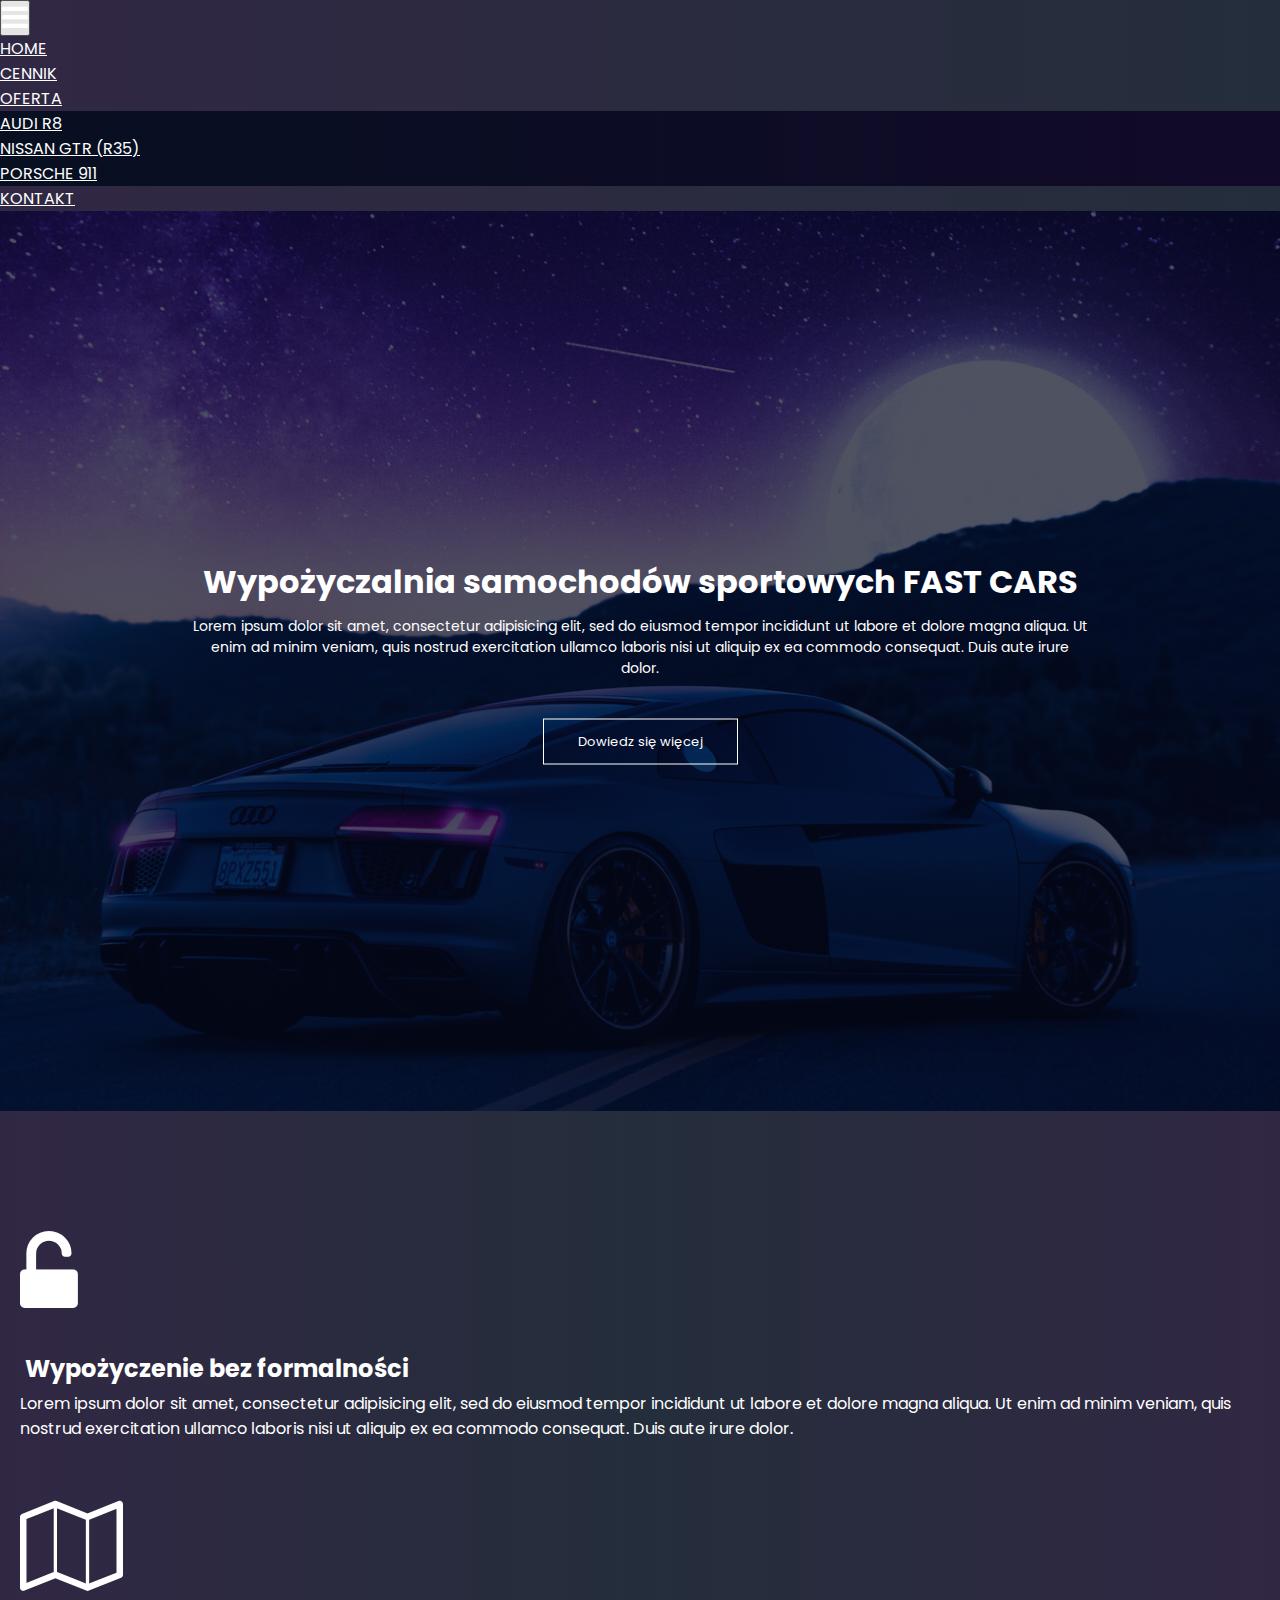
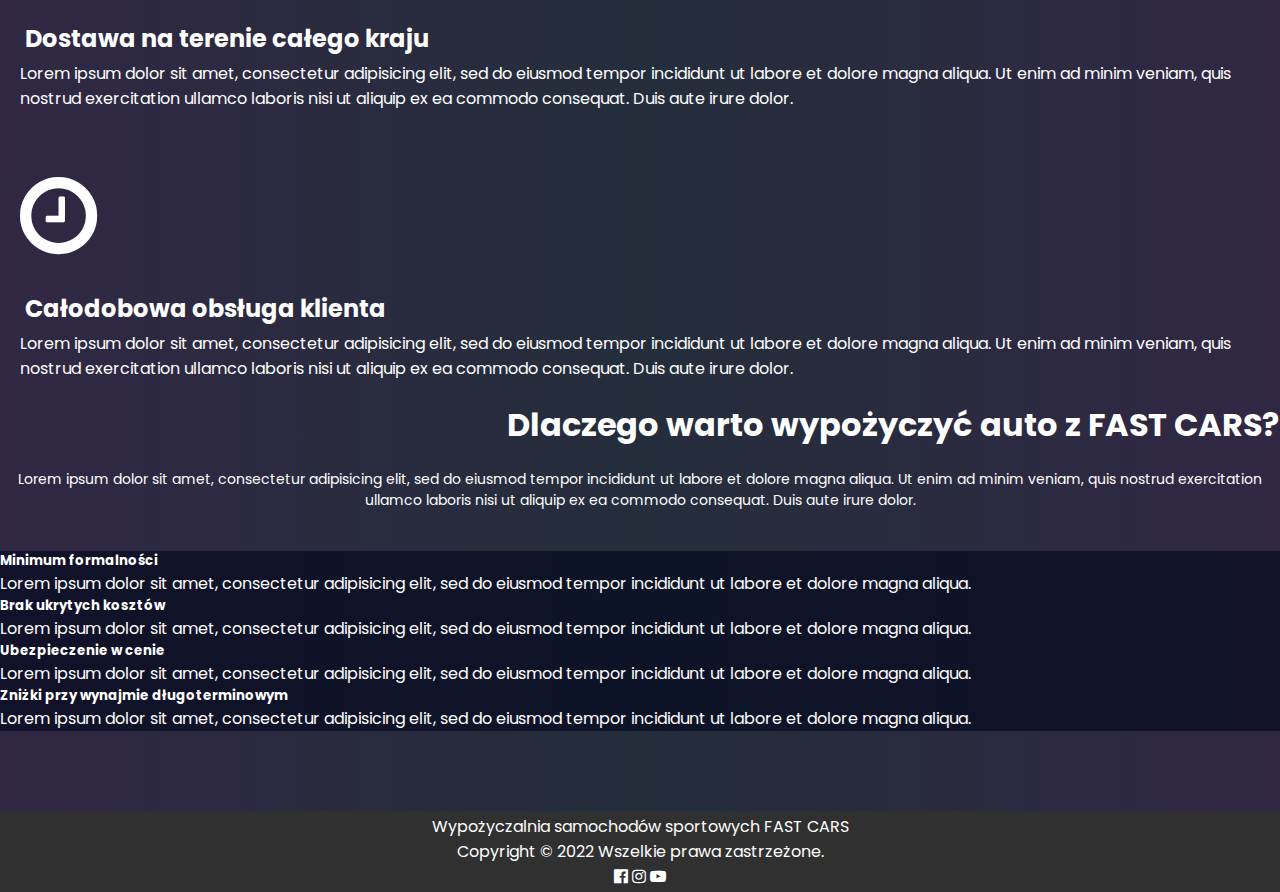
<file: index.html>
<!DOCTYPE html>
<html lang="en">
<head>
    <meta name="viewport" content="width=device-width, initial-scale=1">
    <meta charset="UTF-8">
    <meta name="description">
    <title>Sport cars rental</title>
    <!--- CSS --->
    <link rel="stylesheet" href="style.css">
    <!--- Font --->
    <link rel="preconnect" href="https://fonts.googleapis.com">
    <link rel="preconnect" href="https://fonts.gstatic.com" crossorigin>
    <link href="https://fonts.googleapis.com/css2?family=Poppins:wght@200;400;600;700&display=swap" rel="stylesheet">
    <!-- Bootstrap -->
    <!-- CSS only -->
    <link href="https://cdn.jsdelivr.net/npm/bootstrap@5.2.2/dist/css/bootstrap.min.css" rel="stylesheet" integrity="sha384-Zenh87qX5JnK2Jl0vWa8Ck2rdkQ2Bzep5IDxbcnCeuOxjzrPF/et3URy9Bv1WTRi" crossorigin="anonymous">
    <!-- JavaScript Bundle with Popper -->
    <script src="https://cdn.jsdelivr.net/npm/bootstrap@5.2.2/dist/js/bootstrap.bundle.min.js" integrity="sha384-OERcA2EqjJCMA+/3y+gxIOqMEjwtxJY7qPCqsdltbNJuaOe923+mo//f6V8Qbsw3" crossorigin="anonymous"></script>
    <link rel="stylesheet" href="https://stackpath.bootstrapcdn.com/font-awesome/4.7.0/css/font-awesome.min.css">
</head>

<body>
    <!--- Navbar --->
    <nav class="navbar navbar-expand-lg fixed-top">
        <div class="container-fluid">
            <a class="navbar-brand"></a>
            <button class="navbar-toggler" type="button" data-bs-toggle="collapse" data-bs-target="#navbarNav"
                    aria-controls="navbarNav" aria-expanded="false" aria-label="Toggle navigation">
                <i class="fa fa-bars"></i>
            </button>
            <div class="collapse navbar-collapse" id="navbarNav">
                <ul class="navbar-nav ms-auto">
                    <li class="nav-item">
                        <a class="nav-link" aria-current="page" href="index.html">HOME</a>
                    </li>
                    <li class="nav-item">
                        <a class="nav-link" href="details.html">CENNIK</a>
                    </li>
                    <li class="nav-item dropdown">
                        <a class="nav-link dropdown-toggle" href="#" id="navbarDropdownMenuLink" role="button" data-bs-toggle="dropdown" aria-expanded="false">
                            OFERTA
                        </a>
                        <ul class="dropdown-menu" aria-labelledby="navbarDropdownMenuLink">
                            <li><a class="dropdown-item" href="audir8.html">AUDI R8</a></li>
                            <li><a class="dropdown-item" href="nissangtr.html">NISSAN GTR (R35)</a></li>
                            <li><a class="dropdown-item" href="porsche911.html">PORSCHE 911</a></li>
                        </ul>
                    </li>
                    <li class="nav-item">
                        <a class="nav-link" HREF="contact.html">KONTAKT</a>
                    </li>
                </ul>
            </div>
        </div>
    </nav>

    <!--- Strona główna --->
    <section class="header">

        <div class="text-box">
            <h1>Wypożyczalnia samochodów sportowych FAST CARS</h1>
            <p>Lorem ipsum dolor sit amet, consectetur adipisicing elit, sed do eiusmod
                tempor incididunt ut labore et dolore magna aliqua. Ut enim ad minim veniam,
                quis nostrud exercitation ullamco laboris nisi ut aliquip ex ea commodo
                consequat. Duis aute irure dolor.
            </p>
            <a href="#more" class="hero-btn">Dowiedz się więcej</a>
        </div>
    </section>

    <!--- Dodatkowe informacje --->
    <section id="more">
        <section class="mb-5">
            <div class="container">
                <div class="row text-center">
                    <div class="col-md-4 more">
                        <i class="fa fa-unlock-alt"></i>
                        <h2>Wypożyczenie bez formalności</h2>
                        <p>Lorem ipsum dolor sit amet, consectetur adipisicing elit, sed do eiusmod
                            tempor incididunt ut labore et dolore magna aliqua. Ut enim ad minim veniam,
                            quis nostrud exercitation ullamco laboris nisi ut aliquip ex ea commodo
                            consequat. Duis aute irure dolor.</p>
                    </div>
                    <div class="col-md-4 more">
                        <i class="fa fa-map-o"></i>
                        <h2>Dostawa na terenie całego kraju</h2>
                        <p>Lorem ipsum dolor sit amet, consectetur adipisicing elit, sed do eiusmod
                            tempor incididunt ut labore et dolore magna aliqua. Ut enim ad minim veniam,
                            quis nostrud exercitation ullamco laboris nisi ut aliquip ex ea commodo
                            consequat. Duis aute irure dolor.</p>
                    </div>
                    <div class="col-md-4 more">
                        <i class="fa fa-clock-o"></i>
                        <h2>Całodobowa obsługa klienta</h2>
                        <p>Lorem ipsum dolor sit amet, consectetur adipisicing elit, sed do eiusmod
                            tempor incididunt ut labore et dolore magna aliqua. Ut enim ad minim veniam,
                            quis nostrud exercitation ullamco laboris nisi ut aliquip ex ea commodo
                            consequat. Duis aute irure dolor.</p>
                    </div>
                </div>
            </div>
        </section>

        <!--- Dlaczego warto --->
        <section class="mt-5">
            <div class="container">
                <div class="text-box-why">
                    <h1>Dlaczego warto wypożyczyć auto z FAST CARS?</h1>
                    <p>Lorem ipsum dolor sit amet, consectetur adipisicing elit, sed do eiusmod
                        tempor incididunt ut labore et dolore magna aliqua. Ut enim ad minim veniam,
                        quis nostrud exercitation ullamco laboris nisi ut aliquip ex ea commodo
                        consequat. Duis aute irure dolor.
                    </p>
                </div>

                <div class="row row-cols-1 row-cols-md-2 g-4">
                    <div class="col">
                        <div class="card">
                            <div class="card-body">
                                <h5 class="card-title">Minimum formalności</h5>
                                <p class="card-text">Lorem ipsum dolor sit amet, consectetur adipisicing elit, sed do eiusmod
                                    tempor incididunt ut labore et dolore magna aliqua.</p>
                            </div>
                        </div>
                    </div>
                    <div class="col">
                        <div class="card">
                            <div class="card-body">
                                <h5 class="card-title">Brak ukrytych kosztów</h5>
                                <p class="card-text">Lorem ipsum dolor sit amet, consectetur adipisicing elit, sed do eiusmod
                                    tempor incididunt ut labore et dolore magna aliqua.</p>
                            </div>
                        </div>
                    </div>
                    <div class="col">
                        <div class="card">
                            <div class="card-body">
                                <h5 class="card-title">Ubezpieczenie w cenie</h5>
                                <p class="card-text">Lorem ipsum dolor sit amet, consectetur adipisicing elit, sed do eiusmod
                                    tempor incididunt ut labore et dolore magna aliqua.</p>
                            </div>
                        </div>
                    </div>
                    <div class="col">
                        <div class="card">
                            <div class="card-body">
                                <h5 class="card-title">Zniżki przy wynajmie długoterminowym</h5>
                                <p class="card-text">Lorem ipsum dolor sit amet, consectetur adipisicing elit, sed do eiusmod
                                    tempor incididunt ut labore et dolore magna aliqua.</p>
                            </div>
                        </div>
                    </div>
                </div>
            </div>
        </section>
    </section>

    <!--- Footer --->
    <footer id="footer">
        <p> Wypożyczalnia samochodów sportowych FAST CARS </p>
        <p>Copyright © 2022 Wszelkie prawa zastrzeżone.</p>
        <a class="facebook" href="https://www.facebook.com/">
            <i class="fa fa-facebook-official"></i>
        </a>
        <a class="instagram" href="https://www.instagram.com/">
            <i class="fa fa-instagram"></i>
        </a>
        <a class="youtube" href="https://www.youtube.com/">
            <i class="fa fa-youtube-play"></i>
        </a>
    </footer>

</body>
</html>
</file>
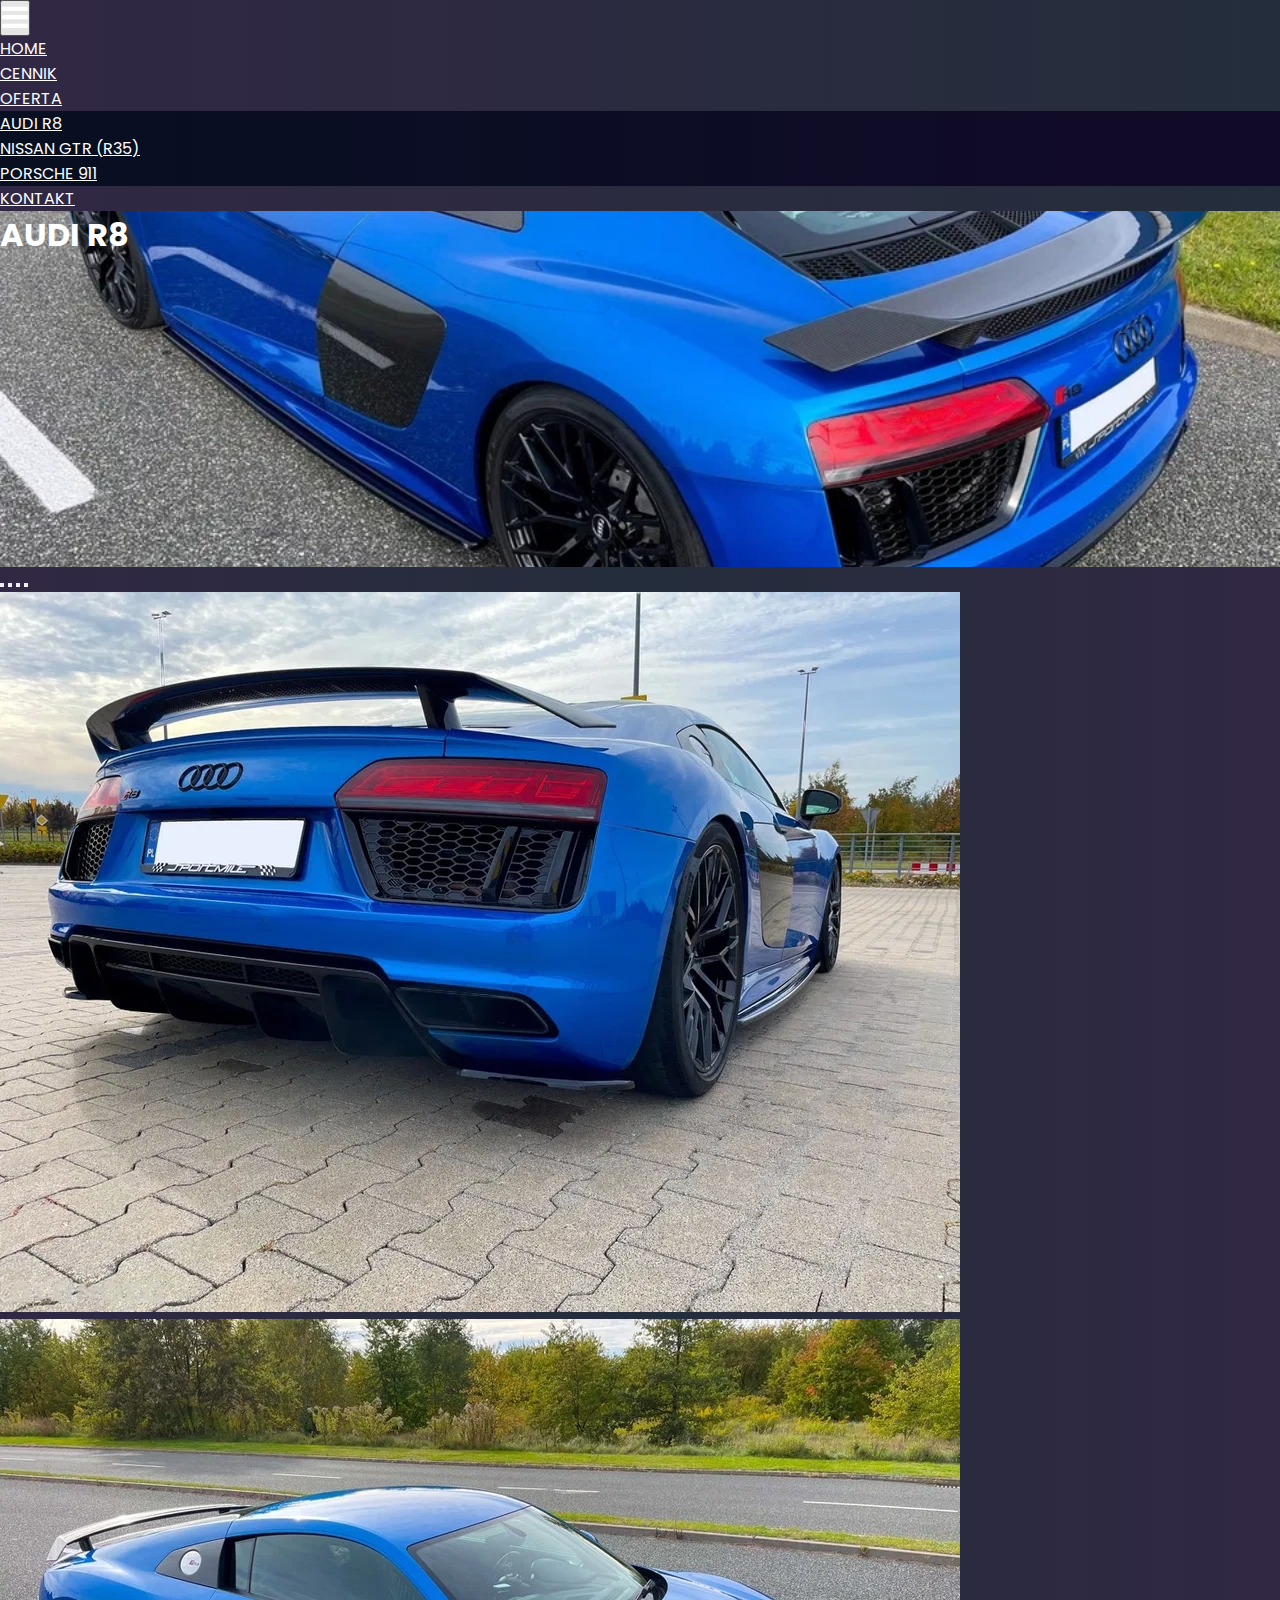
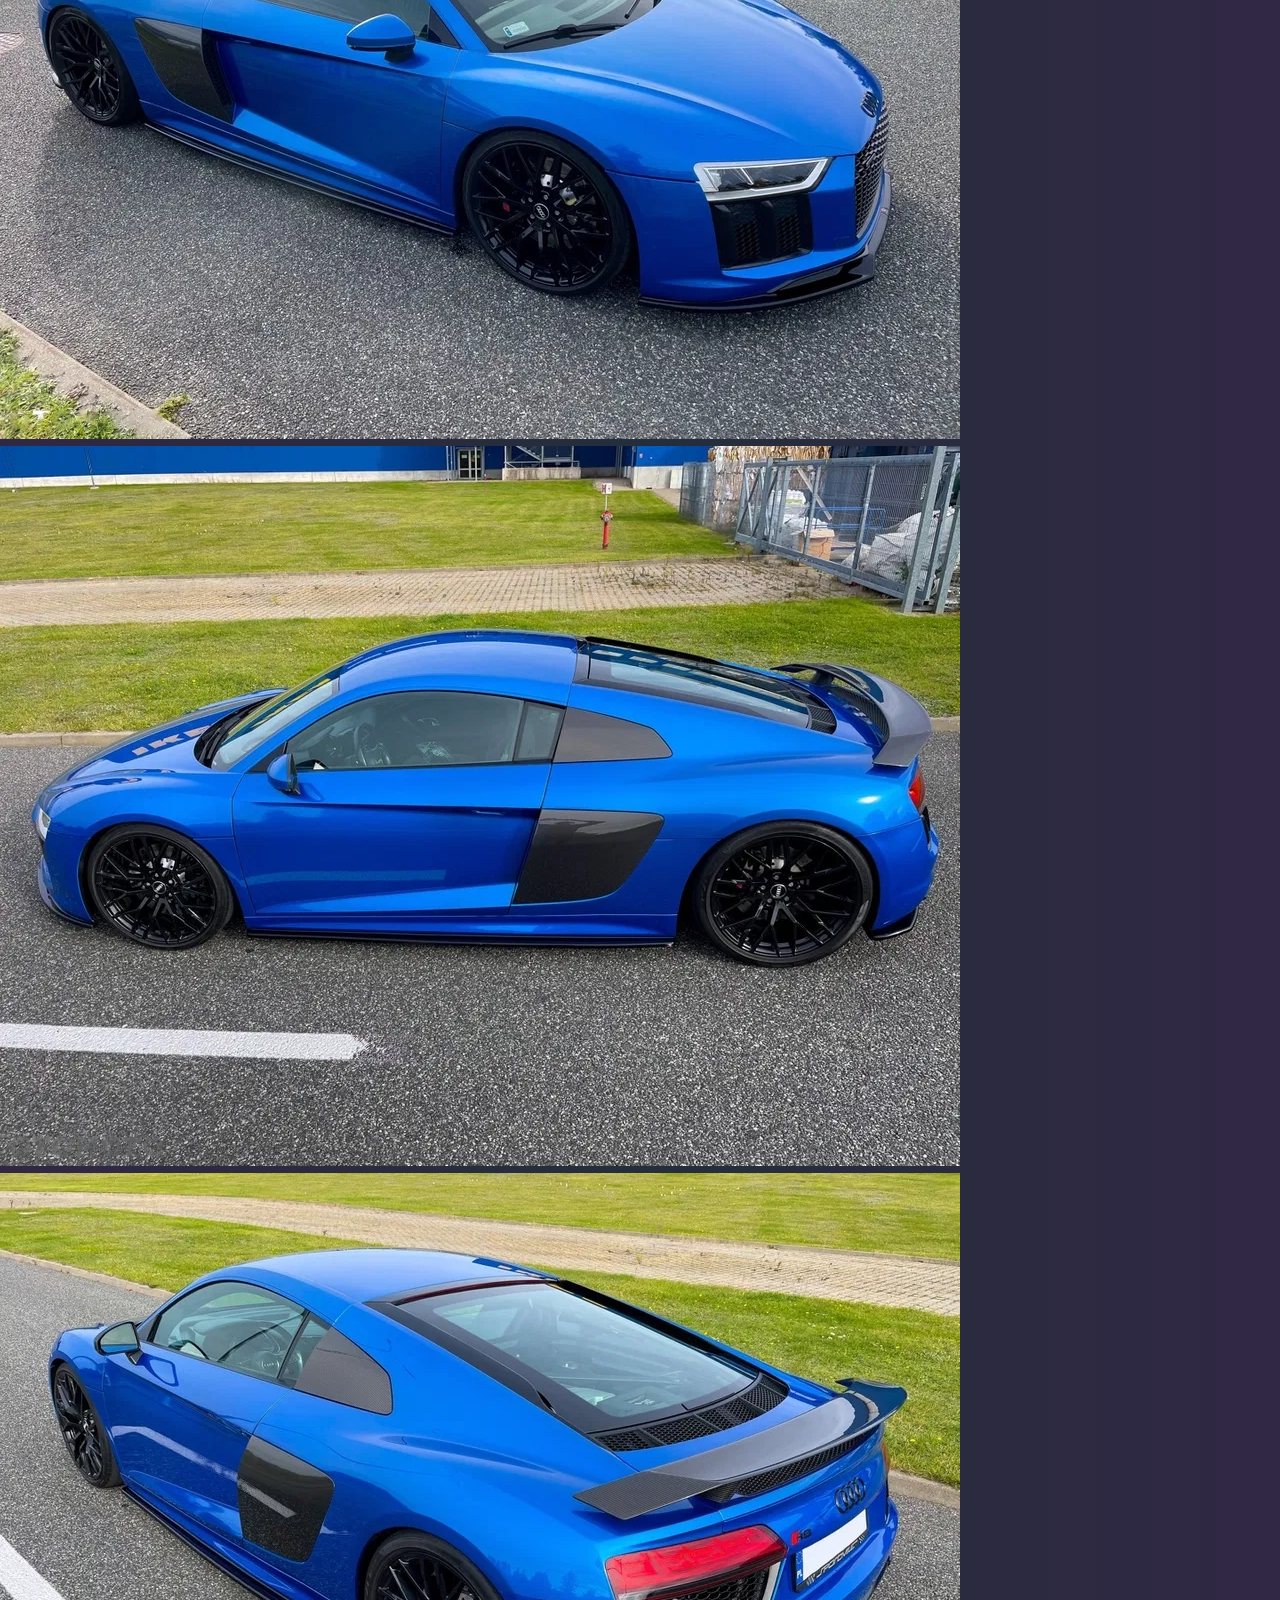
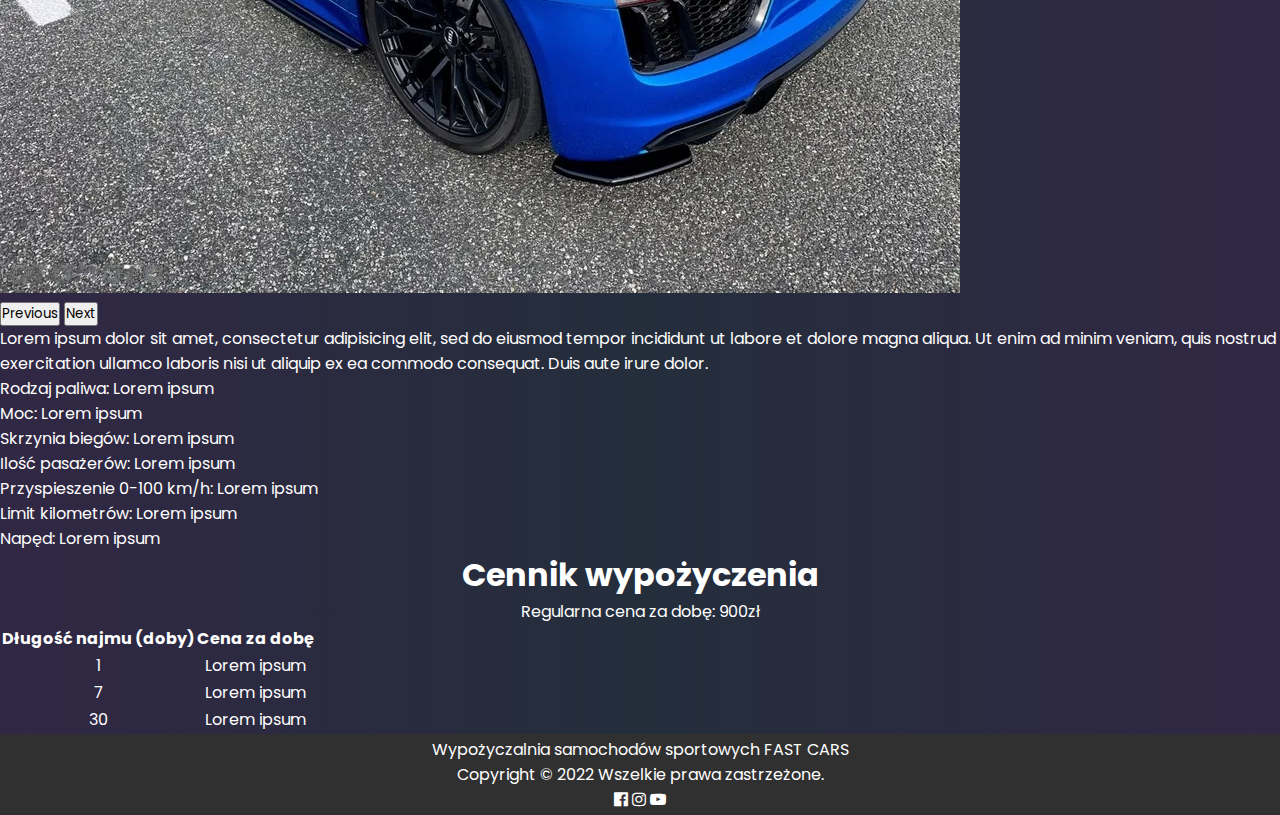
<file: audir8.html>
<!DOCTYPE html>
<html lang="en">
<head>
  <meta name="viewport" content="width=device-width, initial-scale=1">
  <meta charset="UTF-8">
  <meta name="description">
  <title>Sport cars rental</title>
  <!--- CSS --->
  <link rel="stylesheet" href="style.css">
  <!--- Font --->
  <link rel="preconnect" href="https://fonts.googleapis.com">
  <link rel="preconnect" href="https://fonts.gstatic.com" crossorigin>
  <link href="https://fonts.googleapis.com/css2?family=Poppins:wght@200;400;600;700&display=swap" rel="stylesheet">
  <!-- Bootstrap -->
  <!-- CSS only -->
  <link href="https://cdn.jsdelivr.net/npm/bootstrap@5.2.2/dist/css/bootstrap.min.css" rel="stylesheet" integrity="sha384-Zenh87qX5JnK2Jl0vWa8Ck2rdkQ2Bzep5IDxbcnCeuOxjzrPF/et3URy9Bv1WTRi" crossorigin="anonymous">
  <!-- JavaScript Bundle with Popper -->
  <script src="https://cdn.jsdelivr.net/npm/bootstrap@5.2.2/dist/js/bootstrap.bundle.min.js" integrity="sha384-OERcA2EqjJCMA+/3y+gxIOqMEjwtxJY7qPCqsdltbNJuaOe923+mo//f6V8Qbsw3" crossorigin="anonymous"></script>
  <link rel="stylesheet" href="https://stackpath.bootstrapcdn.com/font-awesome/4.7.0/css/font-awesome.min.css">
</head>
<body>
  <!--- Navbar --->
  <nav class="navbar navbar-expand-lg fixed-top">
    <div class="container-fluid">
      <a class="navbar-brand"></a>
      <button class="navbar-toggler" type="button" data-bs-toggle="collapse" data-bs-target="#navbarNav"
              aria-controls="navbarNav" aria-expanded="false" aria-label="Toggle navigation">
        <i class="fa fa-bars"></i>
      </button>
      <div class="collapse navbar-collapse" id="navbarNav">
        <ul class="navbar-nav ms-auto">
          <li class="nav-item">
            <a class="nav-link" aria-current="page" href="index.html">HOME</a>
          </li>
          <li class="nav-item">
            <a class="nav-link" href="details.html">CENNIK</a>
          </li>
          <li class="nav-item dropdown">
            <a class="nav-link dropdown-toggle" href="#" id="navbarDropdownMenuLink" role="button" data-bs-toggle="dropdown" aria-expanded="false">
              OFERTA
            </a>
            <ul class="dropdown-menu" aria-labelledby="navbarDropdownMenuLink">
              <li><a class="dropdown-item" href="audir8.html">AUDI R8</a></li>
              <li><a class="dropdown-item" href="nissangtr.html">NISSAN GTR (R35)</a></li>
              <li><a class="dropdown-item" href="porsche911.html">PORSCHE 911</a></li>
            </ul>
          </li>
          <li class="nav-item">
            <a class="nav-link" HREF="contact.html">KONTAKT</a>
          </li>
        </ul>
      </div>
    </div>
  </nav>

  <section class="audir8 py-5">
    <!--- Sekcja tytułowa --->
    <section class="header-audir8 bg-image">
      <h1>AUDI R8</h1>
    </section>

    <!--- Zdjęcia i opis auta --->
    <section class="audir8-opis">
      <div class="container mt-5">
        <div class="row">
          <div class="col-md-6">
            <div id="carouselExampleCaptions" class="carousel slide" data-bs-ride="false">
              <div class="carousel-indicators">
                <button type="button" data-bs-target="#carouselExampleCaptions" data-bs-slide-to="0" class="active" aria-current="true" aria-label="Slide 1"></button>
                <button type="button" data-bs-target="#carouselExampleCaptions" data-bs-slide-to="1" aria-label="Slide 2"></button>
                <button type="button" data-bs-target="#carouselExampleCaptions" data-bs-slide-to="2" aria-label="Slide 3"></button>
                <button type="button" data-bs-target="#carouselExampleCaptions" data-bs-slide-to="3" aria-label="Slide 4"></button>
              </div>
              <div class="carousel-inner">
                <div class="carousel-item active">
                  <img src="images/audi/audi1.png" class="d-block w-100" alt="...">
                  <div class="carousel-caption d-none d-md-block">
                  </div>
                </div>
                <div class="carousel-item">
                  <img src="images/audi/audi2.png" class="d-block w-100" alt="...">
                  <div class="carousel-caption d-none d-md-block">
                  </div>
                </div>
                <div class="carousel-item">
                  <img src="images/audi/audi3.png" class="d-block w-100" alt="...">
                  <div class="carousel-caption d-none d-md-block">
                  </div>
                </div>
                <div class="carousel-item">
                  <img src="images/audi/audi4.png" class="d-block w-100" alt="...">
                  <div class="carousel-caption d-none d-md-block">
                  </div>
                </div>
              </div>
              <button class="carousel-control-prev" type="button" data-bs-target="#carouselExampleCaptions" data-bs-slide="prev">
                <span class="carousel-control-prev-icon" aria-hidden="true"></span>
                <span class="visually-hidden">Previous</span>
              </button>
              <button class="carousel-control-next" type="button" data-bs-target="#carouselExampleCaptions" data-bs-slide="next">
                <span class="carousel-control-next-icon" aria-hidden="true"></span>
                <span class="visually-hidden">Next</span>
              </button>
            </div>

          </div>
          <div class="col-md-6">
            <p>Lorem ipsum dolor sit amet, consectetur adipisicing elit, sed do eiusmod
              tempor incididunt ut labore et dolore magna aliqua. Ut enim ad minim veniam,
              quis nostrud exercitation ullamco laboris nisi ut aliquip ex ea commodo
              consequat. Duis aute irure dolor.</p>
            <p>Rodzaj paliwa: Lorem ipsum</p>
            <p>Moc: Lorem ipsum</p>
            <p>Skrzynia biegów: Lorem ipsum</p>
            <p>Ilość pasażerów: Lorem ipsum</p>
            <p>Przyspieszenie 0-100 km/h: Lorem ipsum</p>
            <p>Limit kilometrów: Lorem ipsum</p>
            <p>Napęd: Lorem ipsum</p>
          </div>
        </div>
      </div>
    </section>

    <!--- Tabela z cennikiem wypożyczenia --->
    <section class="audir8-cennik mt-3">
      <h1>Cennik wypożyczenia</h1>

      <p>Regularna cena za dobę: 900zł</p>

      <div class="container">
        <table class="table table-bordered">
          <thead class="thead-dark">
          <tr>
            <th scope="col">Długość najmu (doby)</th>
            <th scope="col">Cena za dobę</th>
          </tr>
          </thead>
          <tbody>
          <tr>
            <td>1</td>
            <td>Lorem ipsum</td>
          </tr>
          <tr>
            <td>7</td>
            <td>Lorem ipsum</td>
          </tr>
          <tr>
            <td>30</td>
            <td>Lorem ipsum</td>
          </tr>
          </tbody>
        </table>
      </div>
    </section>
  </section>

  <!--- Footer --->
  <footer id="footer">
    <p> Wypożyczalnia samochodów sportowych FAST CARS </p>
    <p>Copyright © 2022 Wszelkie prawa zastrzeżone.</p>
    <a class="facebook" href="https://www.facebook.com/">
      <i class="fa fa-facebook-official"></i>
    </a>
    <a class="instagram" href="https://www.instagram.com/">
      <i class="fa fa-instagram"></i>
    </a>
    <a class="youtube" href="https://www.youtube.com/">
      <i class="fa fa-youtube-play"></i>
    </a>
  </footer>

</body>
</html>
</file>
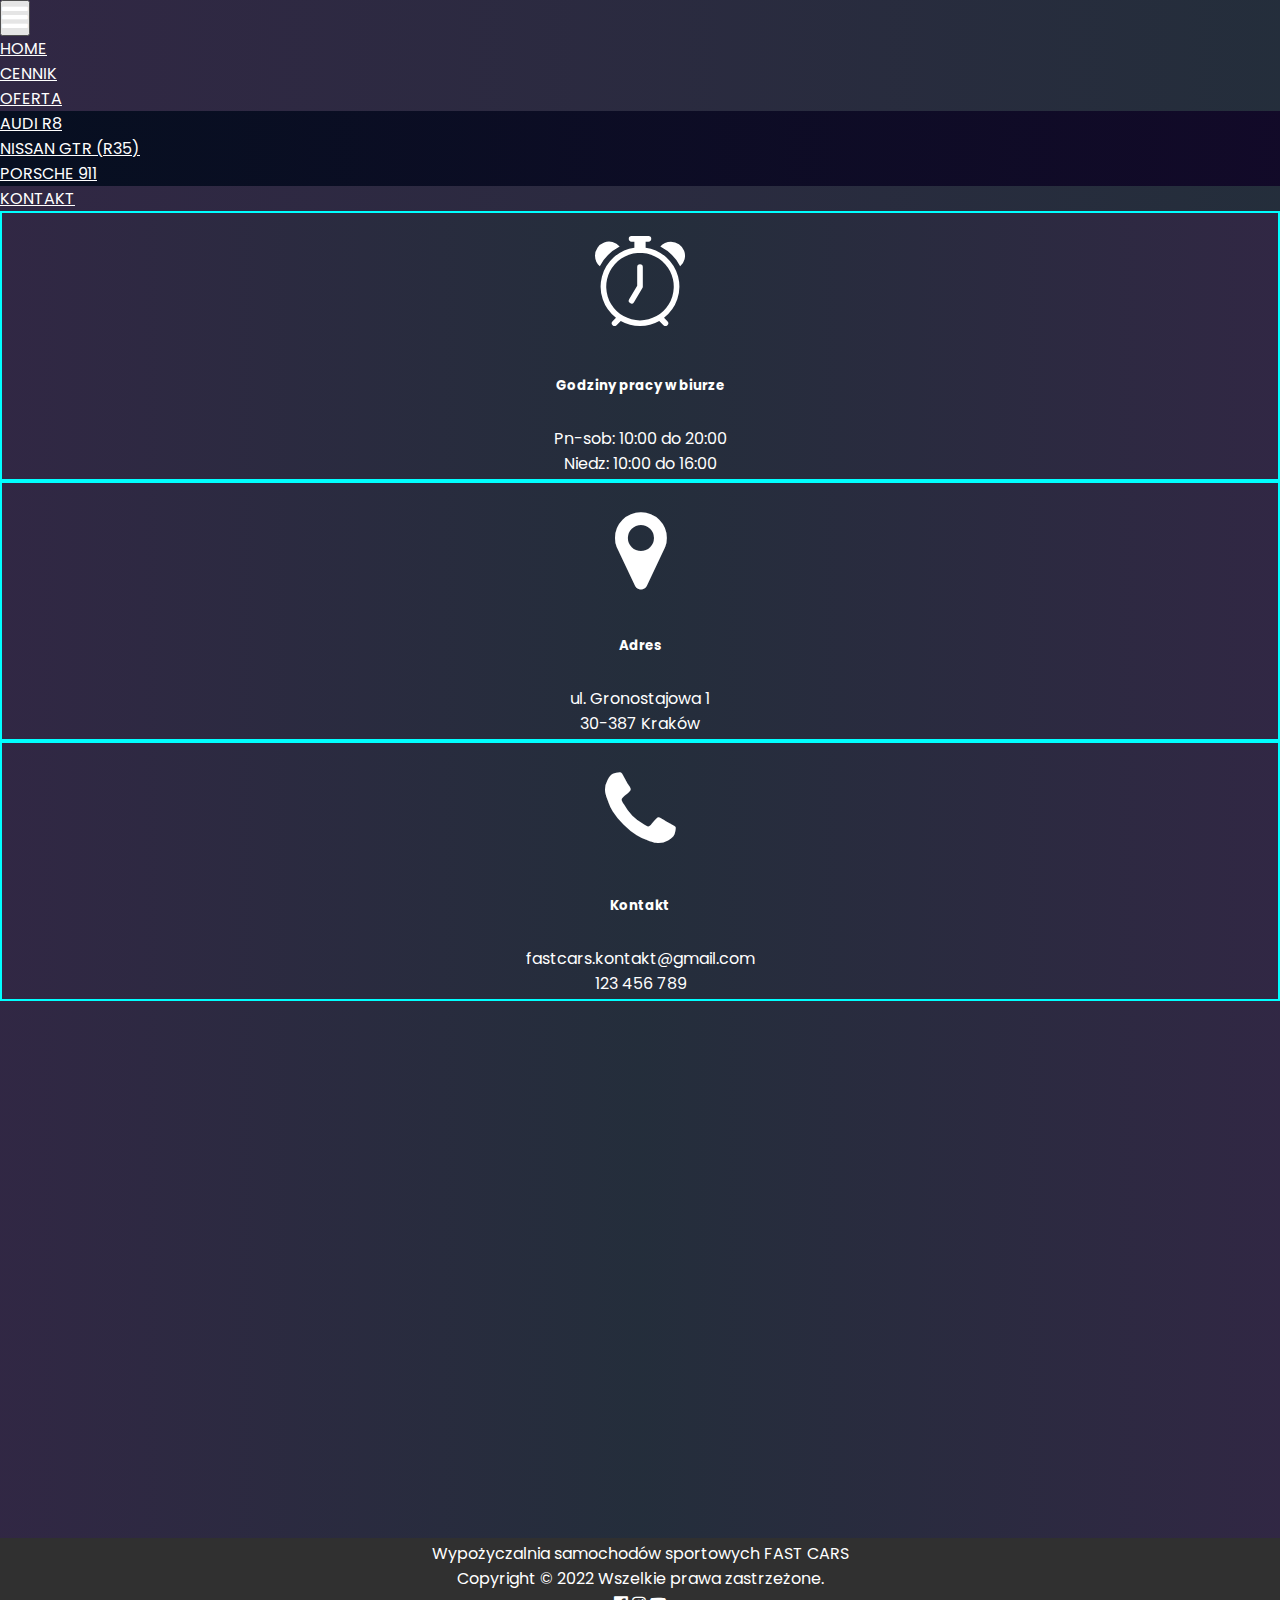
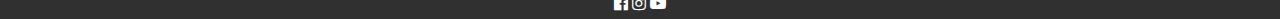
<file: contact.html>
<!DOCTYPE html>
<html lang="en">
<head>
  <meta name="viewport" content="width=device-width, initial-scale=1">
  <meta charset="UTF-8">
  <meta name="description">
  <title>Sport cars rental</title>
  <!--- CSS --->
  <link rel="stylesheet" href="style.css">
  <!--- Font --->
  <link rel="preconnect" href="https://fonts.googleapis.com">
  <link rel="preconnect" href="https://fonts.gstatic.com" crossorigin>
  <link href="https://fonts.googleapis.com/css2?family=Poppins:wght@200;400;600;700&display=swap" rel="stylesheet">
  <!-- Bootstrap -->
  <!-- CSS only -->
  <link href="https://cdn.jsdelivr.net/npm/bootstrap@5.2.2/dist/css/bootstrap.min.css" rel="stylesheet" integrity="sha384-Zenh87qX5JnK2Jl0vWa8Ck2rdkQ2Bzep5IDxbcnCeuOxjzrPF/et3URy9Bv1WTRi" crossorigin="anonymous">
  <!-- JavaScript Bundle with Popper -->
  <script src="https://cdn.jsdelivr.net/npm/bootstrap@5.2.2/dist/js/bootstrap.bundle.min.js" integrity="sha384-OERcA2EqjJCMA+/3y+gxIOqMEjwtxJY7qPCqsdltbNJuaOe923+mo//f6V8Qbsw3" crossorigin="anonymous"></script>
  <link rel="stylesheet" href="https://stackpath.bootstrapcdn.com/font-awesome/4.7.0/css/font-awesome.min.css">
</head>

<body>
  <!--- Navbar --->
  <nav class="navbar navbar-expand-lg fixed-top">
    <div class="container-fluid">
      <a class="navbar-brand"></a>
      <button class="navbar-toggler" type="button" data-bs-toggle="collapse" data-bs-target="#navbarNav"
              aria-controls="navbarNav" aria-expanded="false" aria-label="Toggle navigation">
        <i class="fa fa-bars"></i>
      </button>
      <div class="collapse navbar-collapse" id="navbarNav">
        <ul class="navbar-nav ms-auto">
          <li class="nav-item">
            <a class="nav-link" aria-current="page" href="index.html">HOME</a>
          </li>
          <li class="nav-item">
            <a class="nav-link" href="details.html">CENNIK</a>
          </li>
          <li class="nav-item dropdown">
            <a class="nav-link dropdown-toggle" href="#" id="navbarDropdownMenuLink" role="button" data-bs-toggle="dropdown" aria-expanded="false">
              OFERTA
            </a>
            <ul class="dropdown-menu" aria-labelledby="navbarDropdownMenuLink">
              <li><a class="dropdown-item" href="audir8.html">AUDI R8</a></li>
              <li><a class="dropdown-item" href="nissangtr.html">NISSAN GTR (R35)</a></li>
              <li><a class="dropdown-item" href="porsche911.html">PORSCHE 911</a></li>
            </ul>
          </li>
          <li class="nav-item">
            <a class="nav-link" HREF="contact.html">KONTAKT</a>
          </li>
        </ul>
      </div>
    </div>
  </nav>

  <section class="contact p-5">
    <!--- Dane kontaktowe --->
    <section>
      <div class="row container-fluid">
        <div class="col-12 col-md-4">
          <div class="card-contact border-info mb-3">
            <svg xmlns="http://www.w3.org/2000/svg" width="90" height="90" fill="currentColor" class="bi bi-alarm" viewBox="0 0 16 16">
              <path d="M8.5 5.5a.5.5 0 0 0-1 0v3.362l-1.429 2.38a.5.5 0 1 0 .858.515l1.5-2.5A.5.5 0 0 0 8.5 9V5.5z"/>
              <path d="M6.5 0a.5.5 0 0 0 0 1H7v1.07a7.001 7.001 0 0 0-3.273 12.474l-.602.602a.5.5 0 0 0 .707.708l.746-.746A6.97 6.97 0 0 0 8 16a6.97 6.97 0 0 0 3.422-.892l.746.746a.5.5 0 0 0 .707-.708l-.601-.602A7.001 7.001 0 0 0 9 2.07V1h.5a.5.5 0 0 0 0-1h-3zm1.038 3.018a6.093 6.093 0 0 1 .924 0 6 6 0 1 1-.924 0zM0 3.5c0 .753.333 1.429.86 1.887A8.035 8.035 0 0 1 4.387 1.86 2.5 2.5 0 0 0 0 3.5zM13.5 1c-.753 0-1.429.333-1.887.86a8.035 8.035 0 0 1 3.527 3.527A2.5 2.5 0 0 0 13.5 1z"/>
            </svg>
            <div class="card-body">
              <h5 class="card-title-work">Godziny pracy w biurze</h5>
              <p class="card-text">Pn-sob: 10:00 do 20:00</p>
              <p class="card-text">Niedz: 10:00 do 16:00</p>
              <p></p>
            </div>
          </div>
        </div>
        <div class="col-12 col-md-4">
          <div class="card-contact border-info mb-3">
            <i class="fa fa-map-marker"></i>
            <div class="card-body">
              <h5 class="card-title-contact">Adres</h5>
              <p class="card-text">ul. Gronostajowa 1</p>
              <p class="card-text">30-387 Kraków</p>
              <p></p>
              <p></p>
            </div>
          </div>
        </div>
        <div class="col-12 col-md-4">
          <div class="card-contact border-info mb-3">
            <i class="fa fa-phone"></i>
            <div class="card-body">
              <h5 class="card-title-contact">Kontakt</h5>
              <p class="card-text text-break">fastcars.kontakt@gmail.com</p>
              <p class="card-text">123 456 789</p>
              <p></p>
              <p></p>
            </div>
          </div>
        </div>
      </div>
    </section>

    <!--- Pin z google maps --->
    <section id="mapa">
      <div class="container">
        <div class="ratio ratio-16x9">
          <iframe src="https://www.google.com/maps/embed?pb=!1m18!1m12!1m3!1d2563.138658844251!2d19.902754115662226!3d50.02749757941919!2m3!1f0!2f0!3f0!3m2!1i1024!2i768!4f13.1!3m3!1m2!1s0x47165c88d4fb40d7%3A0xb88ab08389aea2da!2sGronostajowa%201%2C%2030-387%20Krak%C3%B3w%2C%20Polska!5e0!3m2!1spl!2sus!4v1668601550041!5m2!1spl!2sus" width="1300" height="450" style="border:0;" allowfullscreen="" loading="lazy" referrerpolicy="no-referrer-when-downgrade"></iframe>
        </div>
      </div>
    </section>
  </section>

  <!--- Footer --->
  <footer id="footer">
    <p> Wypożyczalnia samochodów sportowych FAST CARS </p>
    <p>Copyright © 2022 Wszelkie prawa zastrzeżone.</p>
    <a class="facebook" href="https://www.facebook.com/">
      <i class="fa fa-facebook-official"></i>
    </a>
    <a class="instagram" href="https://www.instagram.com/">
      <i class="fa fa-instagram"></i>
    </a>
    <a class="youtube" href="https://www.youtube.com/">
      <i class="fa fa-youtube-play"></i>
    </a>
  </footer>

</body>
</html>
</file>
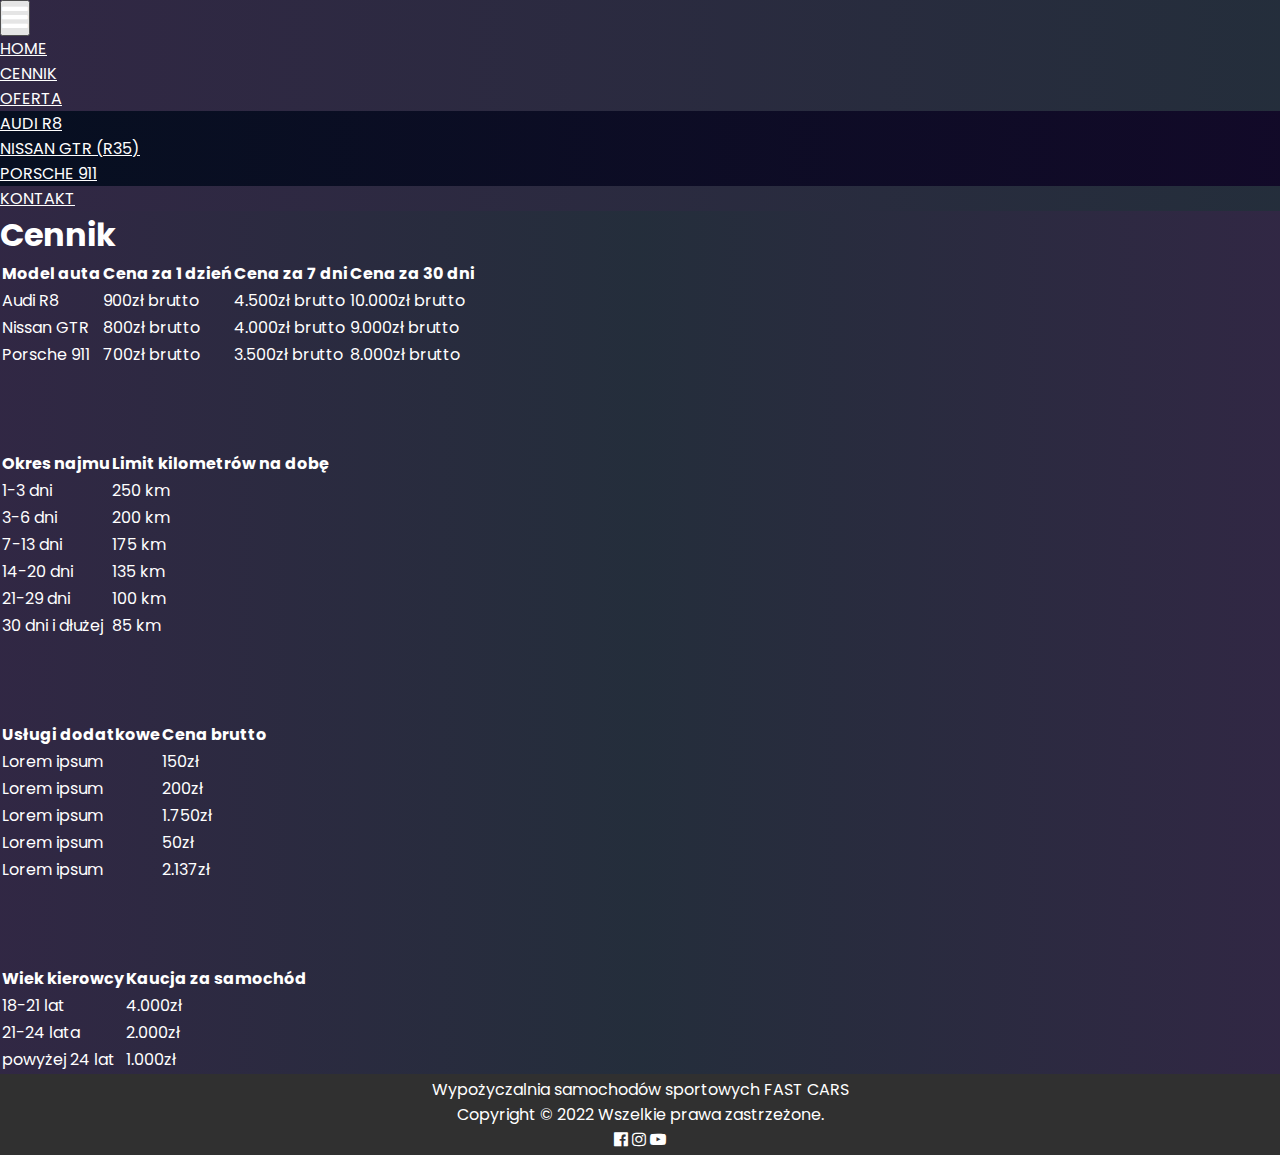
<file: details.html>
<!DOCTYPE html>
<html lang="en">
<head>
  <meta name="viewport" content="width=device-width, initial-scale=1">
  <meta charset="UTF-8">
  <meta name="description">
  <title>Sport cars rental</title>
  <!--- CSS --->
  <link rel="stylesheet" href="style.css">
  <!--- Font --->
  <link rel="preconnect" href="https://fonts.googleapis.com">
  <link rel="preconnect" href="https://fonts.gstatic.com" crossorigin>
  <link href="https://fonts.googleapis.com/css2?family=Poppins:wght@200;400;600;700&display=swap" rel="stylesheet">
  <!-- Bootstrap -->
  <!-- CSS only -->
  <link href="https://cdn.jsdelivr.net/npm/bootstrap@5.2.2/dist/css/bootstrap.min.css" rel="stylesheet" integrity="sha384-Zenh87qX5JnK2Jl0vWa8Ck2rdkQ2Bzep5IDxbcnCeuOxjzrPF/et3URy9Bv1WTRi" crossorigin="anonymous">
  <!-- JavaScript Bundle with Popper -->
  <script src="https://cdn.jsdelivr.net/npm/bootstrap@5.2.2/dist/js/bootstrap.bundle.min.js" integrity="sha384-OERcA2EqjJCMA+/3y+gxIOqMEjwtxJY7qPCqsdltbNJuaOe923+mo//f6V8Qbsw3" crossorigin="anonymous"></script>
  <link rel="stylesheet" href="https://stackpath.bootstrapcdn.com/font-awesome/4.7.0/css/font-awesome.min.css">
</head>

<body>
  <!--- Navbar --->
  <nav class="navbar navbar-expand-lg fixed-top">
    <div class="container-fluid">
      <a class="navbar-brand"></a>
      <button class="navbar-toggler" type="button" data-bs-toggle="collapse" data-bs-target="#navbarNav"
              aria-controls="navbarNav" aria-expanded="false" aria-label="Toggle navigation">
        <i class="fa fa-bars"></i>
      </button>
      <div class="collapse navbar-collapse" id="navbarNav">
        <ul class="navbar-nav ms-auto">
          <li class="nav-item">
            <a class="nav-link" aria-current="page" href="index.html">HOME</a>
          </li>
          <li class="nav-item">
            <a class="nav-link" href="details.html">CENNIK</a>
          </li>
          <li class="nav-item dropdown">
            <a class="nav-link dropdown-toggle" href="#" id="navbarDropdownMenuLink" role="button" data-bs-toggle="dropdown" aria-expanded="false">
              OFERTA
            </a>
            <ul class="dropdown-menu" aria-labelledby="navbarDropdownMenuLink">
              <li><a class="dropdown-item" href="audir8.html">AUDI R8</a></li>
              <li><a class="dropdown-item" href="nissangtr.html">NISSAN GTR (R35)</a></li>
              <li><a class="dropdown-item" href="porsche911.html">PORSCHE 911</a></li>
            </ul>
          </li>
          <li class="nav-item">
            <a class="nav-link" HREF="contact.html">KONTAKT</a>
          </li>
        </ul>
      </div>
    </div>
  </nav>

  <section class="details p-5 text-center">
    <!--- Pierwsza tabela (cennik) --->
    <section class="first-table mb-5">
      <div class="container">
        <h1>Cennik</h1>
            <table class="table table-bordered">
              <thead class="thead-dark">
              <tr>
                <th scope="col">Model auta</th>
                <th scope="col">Cena za 1 dzień</th>
                <th scope="col">Cena za 7 dni</th>
                <th scope="col">Cena za 30 dni</th>
              </tr>
              </thead>
              <tbody>
              <tr>
                <td>Audi R8</td>
                <td>900zł brutto</td>
                <td>4.500zł brutto</td>
                <td>10.000zł brutto</td>
              </tr>
              <tr>
                <td>Nissan GTR</td>
                <td>800zł brutto</td>
                <td>4.000zł brutto</td>
                <td>9.000zł brutto</td>
              </tr>
              <tr>
                <td>Porsche 911</td>
                <td>700zł brutto</td>
                <td>3.500zł brutto</td>
                <td>8.000zł brutto</td>
              </tr>
              </tbody>
            </table>
      </div>
    </section>

    <!--- Druga tabela (Limit km) --->
    <section class="second-table">
      <div class="container ">
        <div class="flex-row d-flex justify-content-center">
          <div class="col-12 col-sm-4">
            <table class="table table-bordered">
              <thead class="thead-dark">
              <tr>
                <th scope="col">Okres najmu</th>
                <th scope="col">Limit kilometrów na dobę</th>
              </tr>
              </thead>
              <tbody>
              <tr>
                <td>1-3 dni</td>
                <td>250 km</td>
              </tr>
              <tr>
                <td>3-6 dni</td>
                <td>200 km</td>
              </tr>
              <tr>
                <td>7-13 dni</td>
                <td>175 km</td>
              </tr>
              <tr>
                <td>14-20 dni</td>
                <td>135 km</td>
              </tr>
              <tr>
                <td>21-29 dni</td>
                <td>100 km</td>
              </tr>
              <tr>
                <td>30 dni i dłużej</td>
                <td>85 km</td>
              </tr>
              </tbody>
            </table>
          </div>
        </div>
      </div>
    </section>

    <!--- Trzecia tabela (usługi dodatkowe) --->
    <section class="third-table">
      <div class="container">
        <div class="flex-row d-flex justify-content-center">
          <div class="col-12 col-sm-4">
            <table class="table table-bordered">
              <thead class="thead-dark">
              <tr>
                <th scope="col">Usługi dodatkowe</th>
                <th scope="col">Cena brutto</th>
              </tr>
              </thead>
              <tbody>
              <tr>
                <td>Lorem ipsum</td>
                <td>150zł</td>
              </tr>
              <tr>
                <td>Lorem ipsum</td>
                <td>200zł</td>
              </tr>
              <tr>
                <td>Lorem ipsum</td>
                <td>1.750zł</td>
              </tr>
              <tr>
                <td>Lorem ipsum</td>
                <td>50zł</td>
              </tr>
              <tr>
                <td>Lorem ipsum</td>
                <td>2.137zł</td>
              </tr>
              </tbody>
            </table>
          </div>
        </div>
      </div>
    </section>

    <!--- Czwarta tabela (Kaucja) --->
    <section class="fourth-table">
      <div class="container">
        <div class="flex-row d-flex justify-content-center">
          <div class="col-12 col-sm-4">
            <table class="table table-bordered">
              <thead class="thead-dark">
              <tr>
                <th scope="col">Wiek kierowcy</th>
                <th scope="col">Kaucja za samochód</th>
              </tr>
              </thead>
              <tbody>
              <tr>
                <td>18-21 lat</td>
                <td>4.000zł</td>
              </tr>
              <tr>
                <td>21-24 lata</td>
                <td>2.000zł</td>
              </tr>
              <tr>
                <td>powyżej 24 lat</td>
                <td>1.000zł</td>
              </tr>
              </tbody>
            </table>
          </div>
        </div>
      </div>
    </section>

  </section>

  <!--- Footer --->
  <footer id="footer">
    <p> Wypożyczalnia samochodów sportowych FAST CARS </p>
    <p>Copyright © 2022 Wszelkie prawa zastrzeżone.</p>
    <a class="facebook" href="https://www.facebook.com/">
      <i class="fa fa-facebook-official"></i>
    </a>
    <a class="instagram" href="https://www.instagram.com/">
      <i class="fa fa-instagram"></i>
    </a>
    <a class="youtube" href="https://www.youtube.com/">
      <i class="fa fa-youtube-play"></i>
    </a>
  </footer>

</body>
</html>
</file>
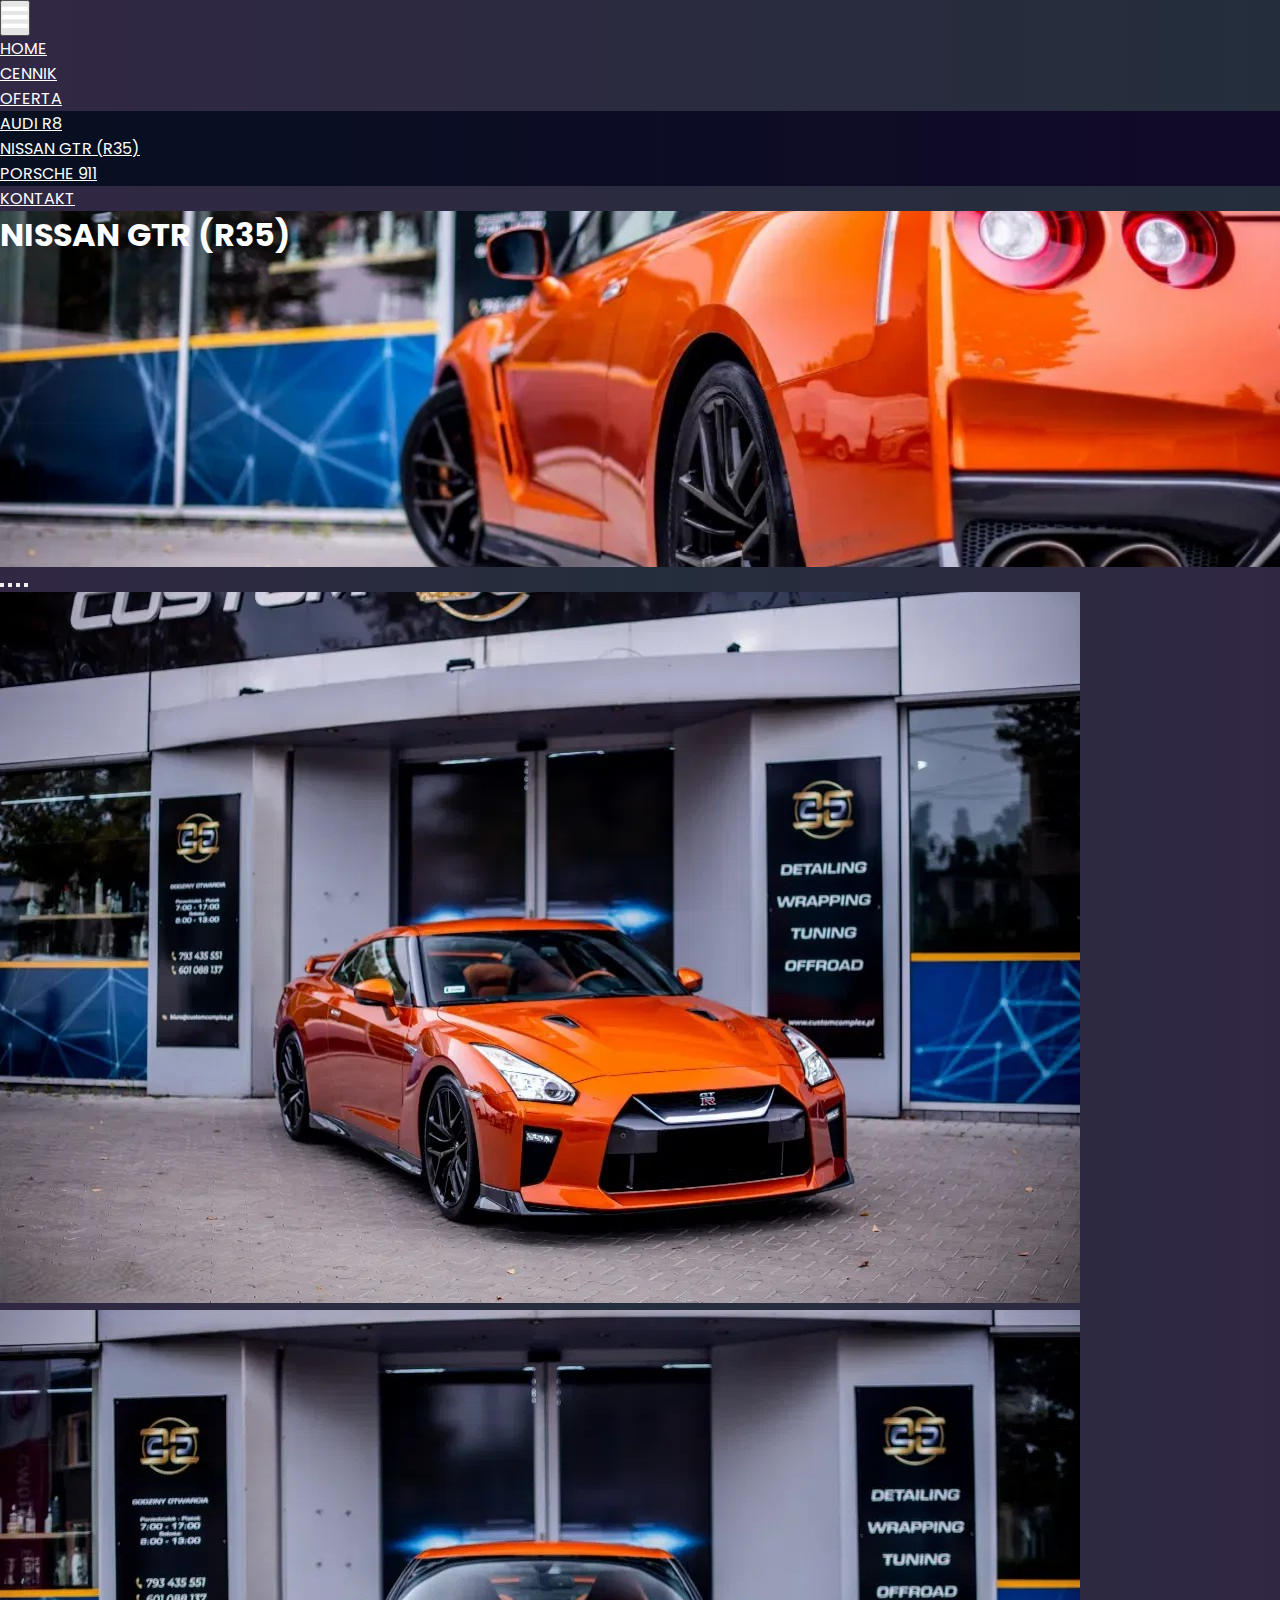
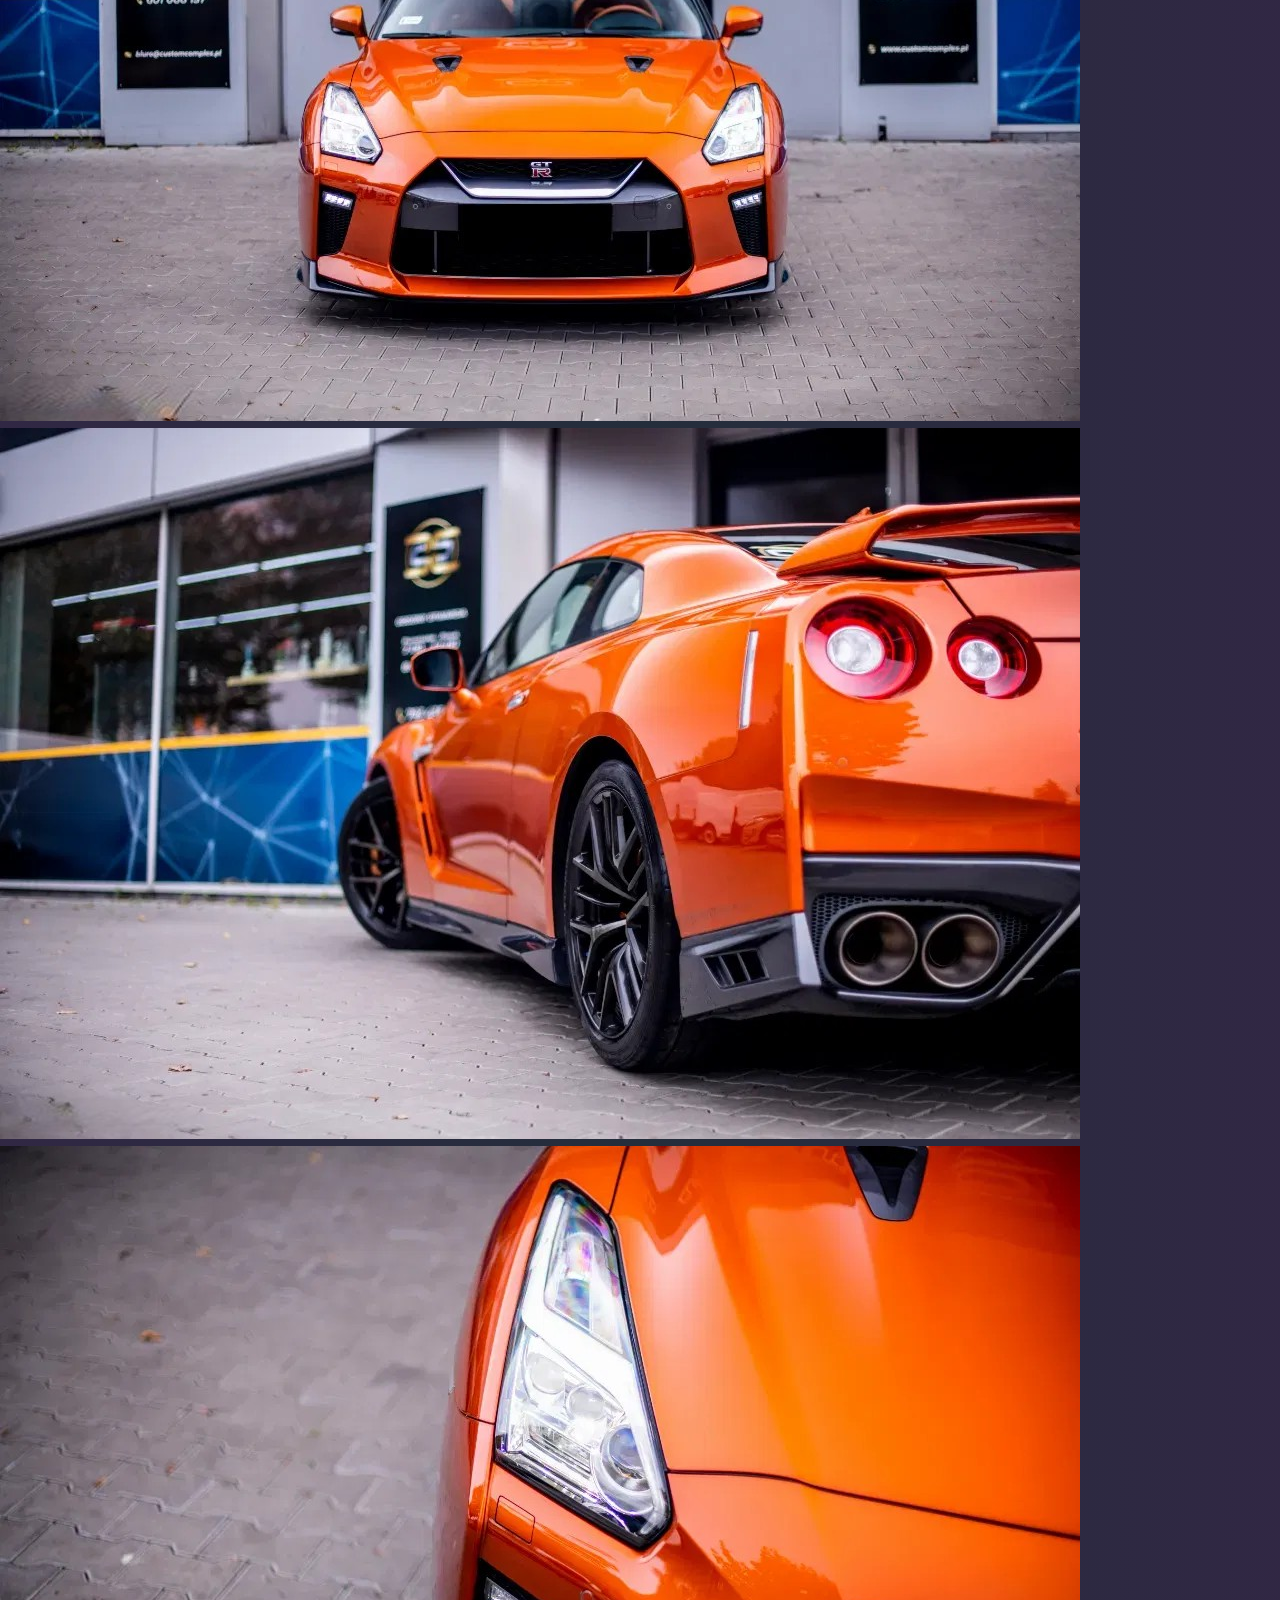
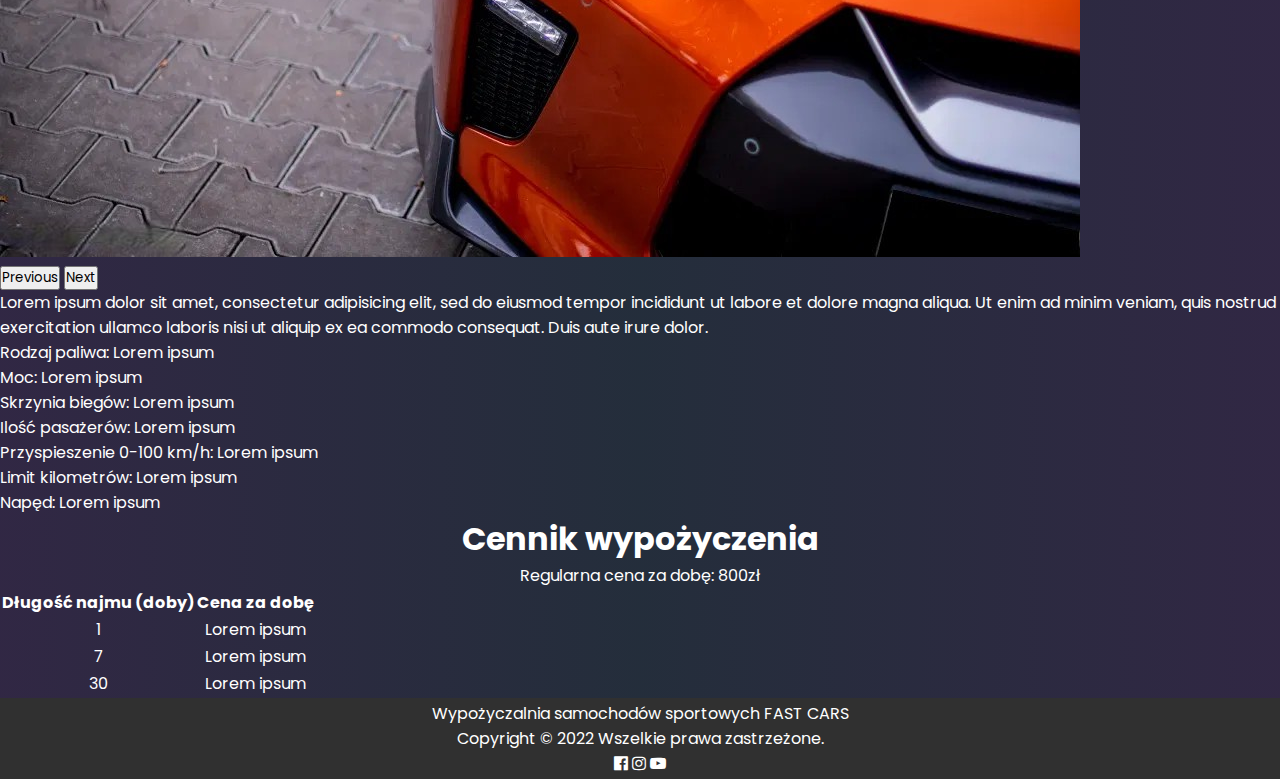
<file: nissangtr.html>
<!DOCTYPE html>
<html lang="en">
<head>
  <meta name="viewport" content="width=device-width, initial-scale=1">
  <meta charset="UTF-8">
  <meta name="description">
  <title>Sport cars rental</title>
  <!--- CSS --->
  <link rel="stylesheet" href="style.css">
  <!--- Font --->
  <link rel="preconnect" href="https://fonts.googleapis.com">
  <link rel="preconnect" href="https://fonts.gstatic.com" crossorigin>
  <link href="https://fonts.googleapis.com/css2?family=Poppins:wght@200;400;600;700&display=swap" rel="stylesheet">
  <!-- Bootstrap -->
  <!-- CSS only -->
  <link href="https://cdn.jsdelivr.net/npm/bootstrap@5.2.2/dist/css/bootstrap.min.css" rel="stylesheet" integrity="sha384-Zenh87qX5JnK2Jl0vWa8Ck2rdkQ2Bzep5IDxbcnCeuOxjzrPF/et3URy9Bv1WTRi" crossorigin="anonymous">
  <!-- JavaScript Bundle with Popper -->
  <script src="https://cdn.jsdelivr.net/npm/bootstrap@5.2.2/dist/js/bootstrap.bundle.min.js" integrity="sha384-OERcA2EqjJCMA+/3y+gxIOqMEjwtxJY7qPCqsdltbNJuaOe923+mo//f6V8Qbsw3" crossorigin="anonymous"></script>
  <link rel="stylesheet" href="https://stackpath.bootstrapcdn.com/font-awesome/4.7.0/css/font-awesome.min.css">
</head>
<body>
  <!--- Navbar --->
  <nav class="navbar navbar-expand-lg fixed-top">
    <div class="container-fluid">
      <a class="navbar-brand"></a>
      <button class="navbar-toggler" type="button" data-bs-toggle="collapse" data-bs-target="#navbarNav"
              aria-controls="navbarNav" aria-expanded="false" aria-label="Toggle navigation">
        <i class="fa fa-bars"></i>
      </button>
      <div class="collapse navbar-collapse" id="navbarNav">
        <ul class="navbar-nav ms-auto">
          <li class="nav-item">
            <a class="nav-link" aria-current="page" href="index.html">HOME</a>
          </li>
          <li class="nav-item">
            <a class="nav-link" href="details.html">CENNIK</a>
          </li>
          <li class="nav-item dropdown">
            <a class="nav-link dropdown-toggle" href="#" id="navbarDropdownMenuLink" role="button" data-bs-toggle="dropdown" aria-expanded="false">
              OFERTA
            </a>
            <ul class="dropdown-menu" aria-labelledby="navbarDropdownMenuLink">
              <li><a class="dropdown-item" href="audir8.html">AUDI R8</a></li>
              <li><a class="dropdown-item" href="nissangtr.html">NISSAN GTR (R35)</a></li>
              <li><a class="dropdown-item" href="porsche911.html">PORSCHE 911</a></li>
            </ul>
          </li>
          <li class="nav-item">
            <a class="nav-link" HREF="contact.html">KONTAKT</a>
          </li>
        </ul>
      </div>
    </div>
  </nav>

  <section class="gtr py-5">
    <!--- Sekcja tytułowa --->
    <section class="header-gtr bg-image">
      <h1>NISSAN GTR (R35)</h1>
    </section>

    <!--- Zdjęcia i opis auta --->
    <section class="gtr-opis">
      <div class="container mt-5">
        <div class="row">
            <div class="col-md-6">
              <div id="carouselExampleCaptions" class="carousel slide" data-bs-ride="false">
                <div class="carousel-indicators">
                  <button type="button" data-bs-target="#carouselExampleCaptions" data-bs-slide-to="0" class="active" aria-current="true" aria-label="Slide 1"></button>
                  <button type="button" data-bs-target="#carouselExampleCaptions" data-bs-slide-to="1" aria-label="Slide 2"></button>
                  <button type="button" data-bs-target="#carouselExampleCaptions" data-bs-slide-to="2" aria-label="Slide 3"></button>
                  <button type="button" data-bs-target="#carouselExampleCaptions" data-bs-slide-to="3" aria-label="Slide 4"></button>
                </div>
                <div class="carousel-inner">
                  <div class="carousel-item active">
                    <img src="images/gtr/gtr1.png" class="d-block w-100" alt="...">
                    <div class="carousel-caption d-none d-md-block">
                    </div>
                  </div>
                  <div class="carousel-item">
                    <img src="images/gtr/gtr2.png" class="d-block w-100" alt="...">
                    <div class="carousel-caption d-none d-md-block">
                    </div>
                  </div>
                  <div class="carousel-item">
                    <img src="images/gtr/gtr3.png" class="d-block w-100" alt="...">
                    <div class="carousel-caption d-none d-md-block">
                    </div>
                  </div>
                  <div class="carousel-item">
                    <img src="images/gtr/gtr4.png" class="d-block w-100" alt="...">
                    <div class="carousel-caption d-none d-md-block">
                    </div>
                  </div>
                </div>
                <button class="carousel-control-prev" type="button" data-bs-target="#carouselExampleCaptions" data-bs-slide="prev">
                  <span class="carousel-control-prev-icon" aria-hidden="true"></span>
                  <span class="visually-hidden">Previous</span>
                </button>
                <button class="carousel-control-next" type="button" data-bs-target="#carouselExampleCaptions" data-bs-slide="next">
                  <span class="carousel-control-next-icon" aria-hidden="true"></span>
                  <span class="visually-hidden">Next</span>
                </button>
              </div>

            </div>
              <div class="col-md-6">
                <p>Lorem ipsum dolor sit amet, consectetur adipisicing elit, sed do eiusmod
                  tempor incididunt ut labore et dolore magna aliqua. Ut enim ad minim veniam,
                  quis nostrud exercitation ullamco laboris nisi ut aliquip ex ea commodo
                  consequat. Duis aute irure dolor.</p>
                <p>Rodzaj paliwa: Lorem ipsum</p>
                <p>Moc: Lorem ipsum</p>
                <p>Skrzynia biegów: Lorem ipsum</p>
                <p>Ilość pasażerów: Lorem ipsum</p>
                <p>Przyspieszenie 0-100 km/h: Lorem ipsum</p>
                <p>Limit kilometrów: Lorem ipsum</p>
                <p>Napęd: Lorem ipsum</p>
              </div>
          </div>
      </div>
    </section>

    <!--- Tabela z cennikiem wypożyczenia --->
    <section class="gtr-cennik mt-3">
      <h1>Cennik wypożyczenia</h1>

      <p>Regularna cena za dobę: 800zł</p>

      <div class="container">
        <table class="table table-bordered">
          <thead class="thead-dark">
          <tr>
            <th scope="col">Długość najmu (doby)</th>
            <th scope="col">Cena za dobę</th>
          </tr>
          </thead>
          <tbody>
          <tr>
            <td>1</td>
            <td>Lorem ipsum</td>
          </tr>
          <tr>
            <td>7</td>
            <td>Lorem ipsum</td>
          </tr>
          <tr>
            <td>30</td>
            <td>Lorem ipsum</td>
          </tr>
          </tbody>
        </table>
      </div>
    </section>
  </section>

  <!--- Footer --->
  <footer id="footer">
    <p> Wypożyczalnia samochodów sportowych FAST CARS </p>
    <p>Copyright © 2022 Wszelkie prawa zastrzeżone.</p>
    <a class="facebook" href="https://www.facebook.com/">
      <i class="fa fa-facebook-official"></i>
    </a>
    <a class="instagram" href="https://www.instagram.com/">
      <i class="fa fa-instagram"></i>
    </a>
    <a class="youtube" href="https://www.youtube.com/">
      <i class="fa fa-youtube-play"></i>
    </a>
  </footer>
</body>
</html>
</file>
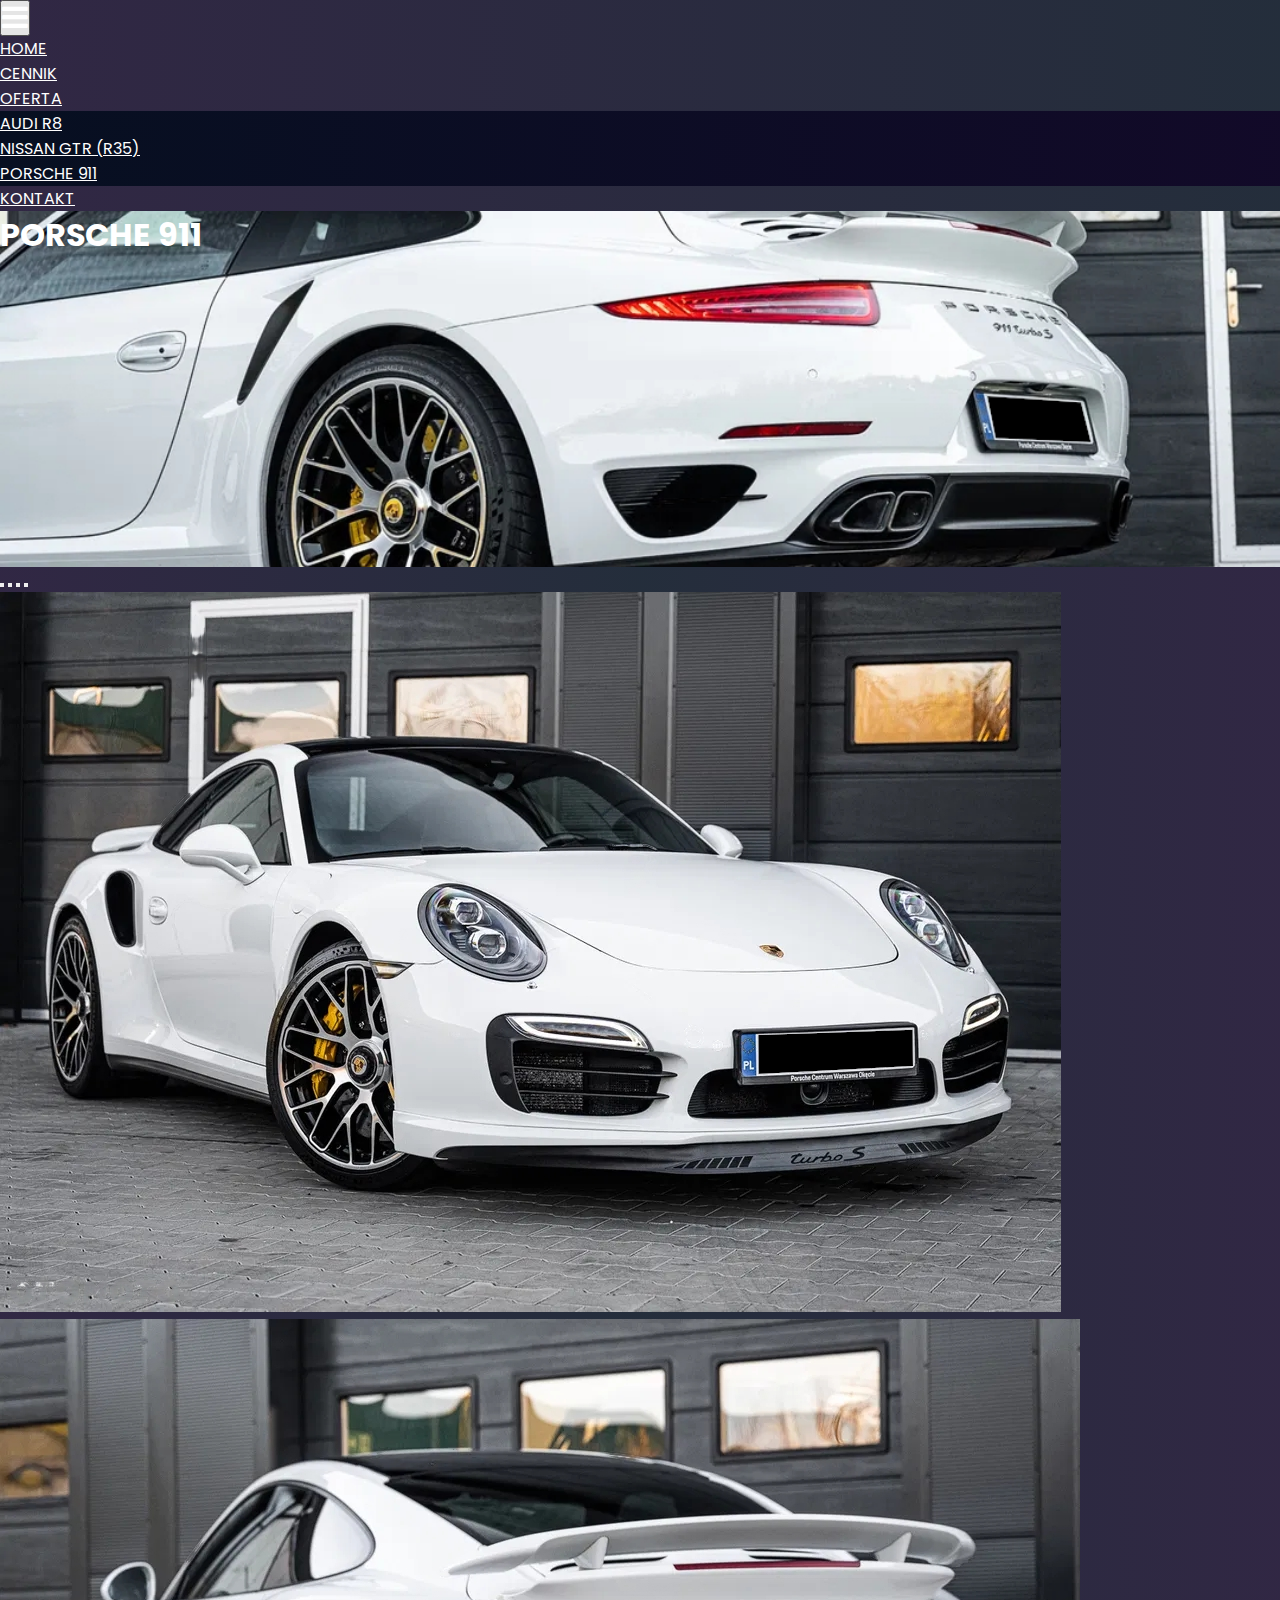
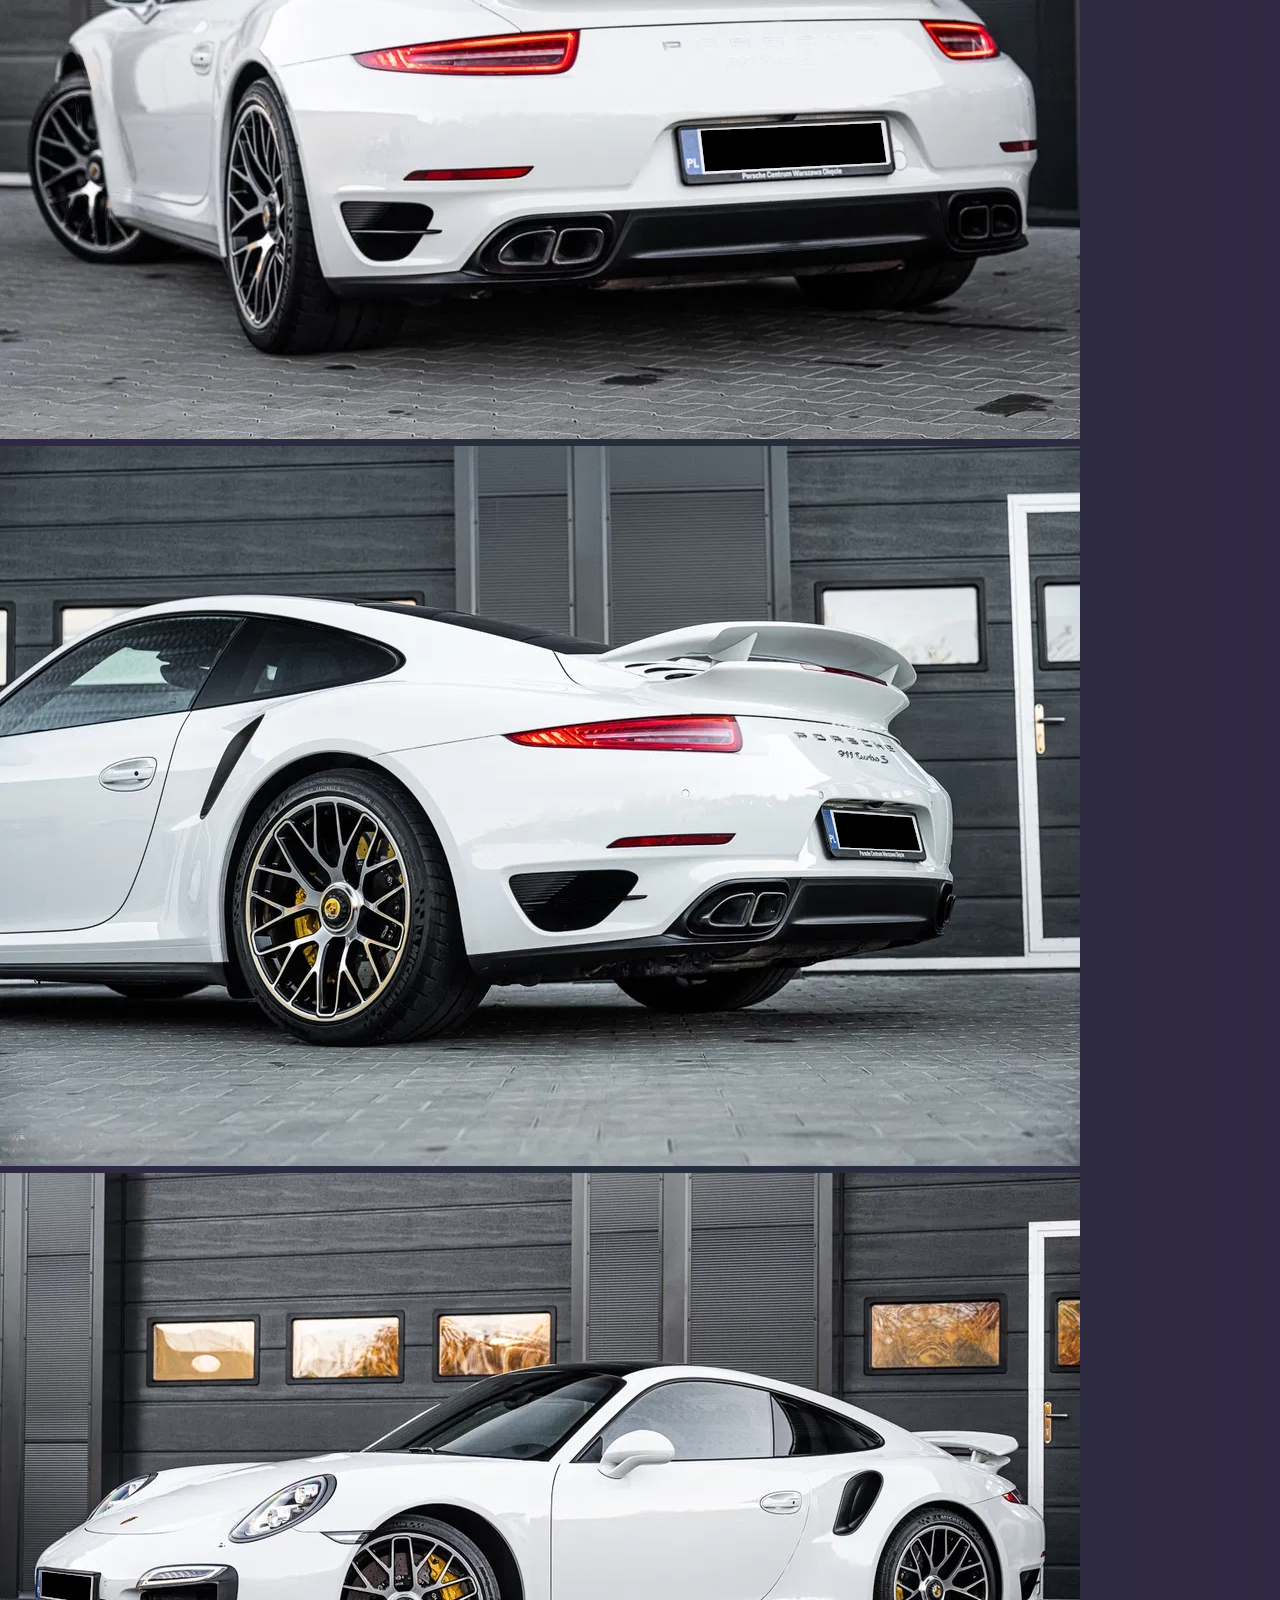
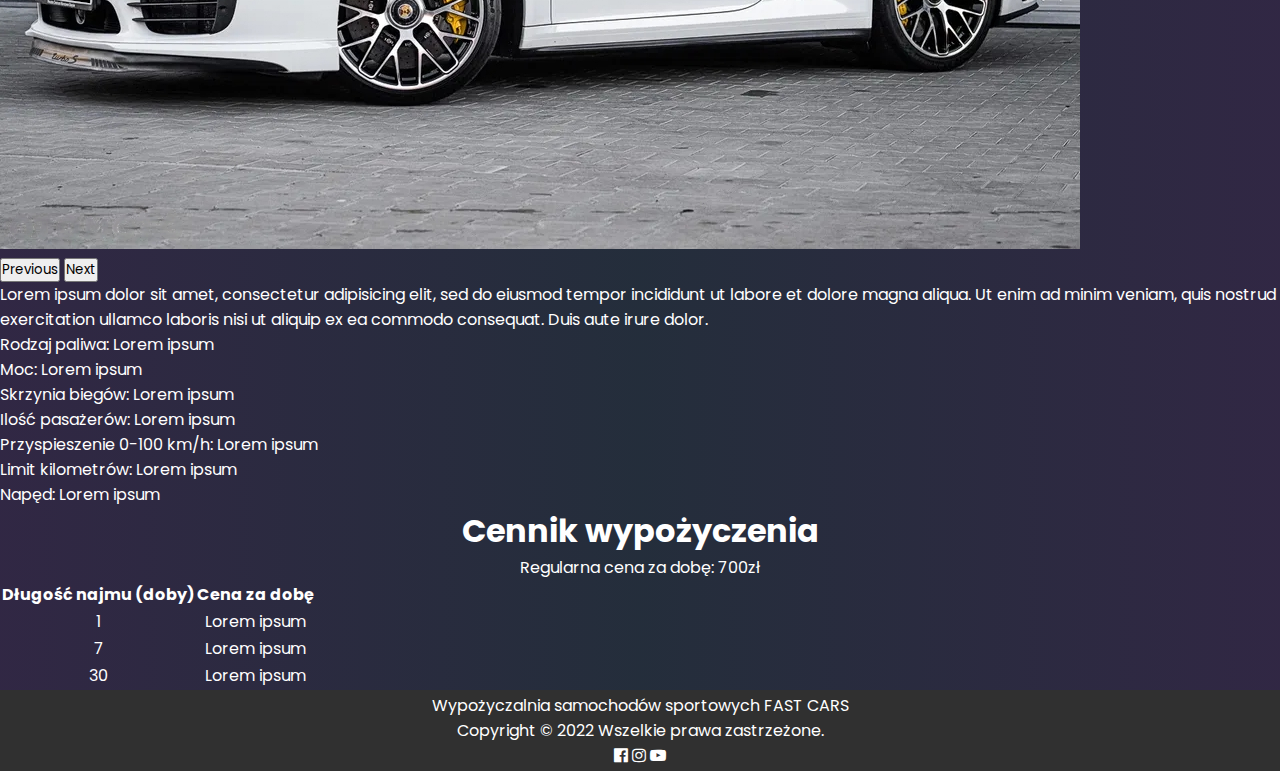
<file: porsche911.html>
<!DOCTYPE html>
<html lang="en">
<head>
  <meta name="viewport" content="width=device-width, initial-scale=1">
  <meta charset="UTF-8">
  <meta name="description">
  <title>Sport cars rental</title>
  <!--- CSS --->
  <link rel="stylesheet" href="style.css">
  <!--- Font --->
  <link rel="preconnect" href="https://fonts.googleapis.com">
  <link rel="preconnect" href="https://fonts.gstatic.com" crossorigin>
  <link href="https://fonts.googleapis.com/css2?family=Poppins:wght@200;400;600;700&display=swap" rel="stylesheet">
  <!-- Bootstrap -->
  <!-- CSS only -->
  <link href="https://cdn.jsdelivr.net/npm/bootstrap@5.2.2/dist/css/bootstrap.min.css" rel="stylesheet" integrity="sha384-Zenh87qX5JnK2Jl0vWa8Ck2rdkQ2Bzep5IDxbcnCeuOxjzrPF/et3URy9Bv1WTRi" crossorigin="anonymous">
  <!-- JavaScript Bundle with Popper -->
  <script src="https://cdn.jsdelivr.net/npm/bootstrap@5.2.2/dist/js/bootstrap.bundle.min.js" integrity="sha384-OERcA2EqjJCMA+/3y+gxIOqMEjwtxJY7qPCqsdltbNJuaOe923+mo//f6V8Qbsw3" crossorigin="anonymous"></script>
  <link rel="stylesheet" href="https://stackpath.bootstrapcdn.com/font-awesome/4.7.0/css/font-awesome.min.css">
</head>
<body>
  <!--- Navbar --->
  <nav class="navbar navbar-expand-lg fixed-top">
    <div class="container-fluid">
      <a class="navbar-brand"></a>
      <button class="navbar-toggler" type="button" data-bs-toggle="collapse" data-bs-target="#navbarNav"
              aria-controls="navbarNav" aria-expanded="false" aria-label="Toggle navigation">
        <i class="fa fa-bars text-left"></i>
      </button>
      <div class="collapse navbar-collapse" id="navbarNav">
        <ul class="navbar-nav ms-auto">
          <li class="nav-item">
            <a class="nav-link" aria-current="page" href="index.html">HOME</a>
          </li>
          <li class="nav-item">
            <a class="nav-link" href="details.html">CENNIK</a>
          </li>
          <li class="nav-item dropdown">
            <a class="nav-link dropdown-toggle" href="#" id="navbarDropdownMenuLink" role="button" data-bs-toggle="dropdown" aria-expanded="false">
              OFERTA
            </a>
            <ul class="dropdown-menu" aria-labelledby="navbarDropdownMenuLink">
              <li><a class="dropdown-item" href="audir8.html">AUDI R8</a></li>
              <li><a class="dropdown-item" href="nissangtr.html">NISSAN GTR (R35)</a></li>
              <li><a class="dropdown-item" href="porsche911.html">PORSCHE 911</a></li>
            </ul>
          </li>
          <li class="nav-item">
            <a class="nav-link" HREF="contact.html">KONTAKT</a>
          </li>
        </ul>
      </div>
    </div>
  </nav>

  <section class="p911 py-5">
    <!--- Sekcja tytułowa --->
    <section class="header-911 bg-image">
      <h1>PORSCHE 911</h1>
    </section>

    <!--- Zdjęcia i opis auta --->
    <section class="p911-opis">
      <div class="container mt-5">
        <div class="row">
          <div class="col-md-6">
            <div id="carouselExampleCaptions" class="carousel slide" data-bs-ride="false">
              <div class="carousel-indicators">
                <button type="button" data-bs-target="#carouselExampleCaptions" data-bs-slide-to="0" class="active" aria-current="true" aria-label="Slide 1"></button>
                <button type="button" data-bs-target="#carouselExampleCaptions" data-bs-slide-to="1" aria-label="Slide 2"></button>
                <button type="button" data-bs-target="#carouselExampleCaptions" data-bs-slide-to="2" aria-label="Slide 3"></button>
                <button type="button" data-bs-target="#carouselExampleCaptions" data-bs-slide-to="3" aria-label="Slide 4"></button>
              </div>
              <div class="carousel-inner">
                <div class="carousel-item active">
                  <img src="images/911/911one.png" class="d-block w-100" alt="...">
                  <div class="carousel-caption d-none d-md-block">
                  </div>
                </div>
                <div class="carousel-item">
                  <img src="images/911/911two.png" class="d-block w-100" alt="...">
                  <div class="carousel-caption d-none d-md-block">
                  </div>
                </div>
                <div class="carousel-item">
                  <img src="images/911/911three.png" class="d-block w-100" alt="...">
                  <div class="carousel-caption d-none d-md-block">
                  </div>
                </div>
                <div class="carousel-item">
                  <img src="images/911/911four.png" class="d-block w-100" alt="...">
                  <div class="carousel-caption d-none d-md-block">
                  </div>
                </div>
              </div>
              <button class="carousel-control-prev" type="button" data-bs-target="#carouselExampleCaptions" data-bs-slide="prev">
                <span class="carousel-control-prev-icon" aria-hidden="true"></span>
                <span class="visually-hidden">Previous</span>
              </button>
              <button class="carousel-control-next" type="button" data-bs-target="#carouselExampleCaptions" data-bs-slide="next">
                <span class="carousel-control-next-icon" aria-hidden="true"></span>
                <span class="visually-hidden">Next</span>
              </button>
            </div>

          </div>
          <div class="col-md-6">
            <p>Lorem ipsum dolor sit amet, consectetur adipisicing elit, sed do eiusmod
              tempor incididunt ut labore et dolore magna aliqua. Ut enim ad minim veniam,
              quis nostrud exercitation ullamco laboris nisi ut aliquip ex ea commodo
              consequat. Duis aute irure dolor.</p>
            <p>Rodzaj paliwa: Lorem ipsum</p>
            <p>Moc: Lorem ipsum</p>
            <p>Skrzynia biegów: Lorem ipsum</p>
            <p>Ilość pasażerów: Lorem ipsum</p>
            <p>Przyspieszenie 0-100 km/h: Lorem ipsum</p>
            <p>Limit kilometrów: Lorem ipsum</p>
            <p>Napęd: Lorem ipsum</p>
          </div>
        </div>
      </div>
    </section>

    <!--- Tabela z cennikiem wypożyczenia --->
    <section class="p911-cennik mt-3">
      <h1>Cennik wypożyczenia</h1>

      <p>Regularna cena za dobę: 700zł</p>

      <div class="container">
        <table class="table table-bordered">
          <thead class="thead-dark">
          <tr>
            <th scope="col">Długość najmu (doby)</th>
            <th scope="col">Cena za dobę</th>
          </tr>
          </thead>
          <tbody>
          <tr>
            <td>1</td>
            <td>Lorem ipsum</td>
          </tr>
          <tr>
            <td>7</td>
            <td>Lorem ipsum</td>
          </tr>
          <tr>
            <td>30</td>
            <td>Lorem ipsum</td>
          </tr>
          </tbody>
        </table>
      </div>
    </section>
  </section>

  <!--- Footer --->
  <footer id="footer">
    <p> Wypożyczalnia samochodów sportowych FAST CARS </p>
    <p>Copyright © 2022 Wszelkie prawa zastrzeżone.</p>
    <a class="facebook" href="https://www.facebook.com/">
      <i class="fa fa-facebook-official"></i>
    </a>
    <a class="instagram" href="https://www.instagram.com/">
      <i class="fa fa-instagram"></i>
    </a>
    <a class="youtube" href="https://www.youtube.com/">
      <i class="fa fa-youtube-play"></i>
    </a>
  </footer>

</body>
</html>
</file>
<file: style.css>
*{
    margin: 0;
    padding: 0;
    font-family: 'Poppins', sans-serif;
}

/*----------------------------Navbar-----------------------------------*/

#nav-bar{
    position: sticky;
    top: 0;
    z-index: 10;
}

.navbar{
    background-image: linear-gradient(to right, rgba(14.9, 3.9, 37.3, 0.86), rgba(0, 11.4, 27.1, 0.86));
    padding: 0 !important;
}

.dropdown-menu{
    background-image: linear-gradient(to right, rgba(0, 11.4, 27.1, 0.86), rgba(14.9, 3.9, 37.3, 0.86));
}

.dropdown-item:hover,.dropdown-item:active{
    color: black !important;
    background: cyan !important;
    transition: 1s;
}

.nav-link:focus{
    color: white !important;
}

.navbar-nav li a{
    color: white;
}

.navbar-nav>li>a:hover{
    color: cyan !important;
    transition: 1s;
}

.fa-bars{
    color: white;
    font-size: 30px !important;
}

.navbar-toggler{
    outline: none !important;
    box-shadow: none !important;
}

/*---------------------------- Footer -----------------------------------*/

#footer{
    text-align: center;
    padding: 3px;
    background-color: #303030;
    font-size: 1rem;
    color: white;
}

.facebook{
    color: white;
}

.facebook:hover{
    color: dodgerblue !important;
    transition: 1s;
}

.instagram{
    color: white;
}

.instagram:hover{
    color: hotpink !important;
    transition: 1s;
}

.youtube{
    color: white;
}

.youtube:hover{
    color: red !important;
    transition: 1s;
}

#footer a{
    text-decoration: none;
}

/*---------------------------- Sekcja tytułowa -----------------------------------*/

.header{
    min-height: 100vh;
    width: 100%;
    background-image: linear-gradient(rgba(4,9,30,0.7),rgba(4,9,30,0.7)),url("images/116593.jpg");
    background-position: center;
    background-size: cover;
    position: relative;
}

.text-box{
    width: 70%;
    color: white;
    position: absolute;
    top: 50%;
    left: 50%;
    transform: translate(-50%,-50%);
    text-align: center;
}

.text-box p{
    margin: 10px 0 40px;
    font-size: 14px;
    color: white;
}
.hero-btn{
    display: inline-block;
    text-decoration: none;
    color: white;
    border: 1px solid white;
    padding: 12px 34px;
    font-size: 13px;
    background: transparent;
    position: relative;
    cursor: pointer;
}
.hero-btn:hover{
    border: 1px solid cyan;
    background: cyan;
    transition: 1s;
}

/*---------------------------- Więcej -----------------------------------*/

#more{
    padding: 80px 0;
    background-image: linear-gradient(to right,rgba(14.9, 3.9, 37.3, 0.86), rgba(0, 11.4, 27.1, 0.86), rgba(14.9, 3.9, 37.3, 0.86));
}

.more-img{
    width: 100px;
    height: 90px;
    margin-top: 20px;
}

.more{
    padding: 20px;
    color: white;
}

.more h2{
    padding: 5px;
    margin-top: 25px;
    color: white;
    font-weight: bold;
}

.fa-unlock-alt{
    color: white;
    font-size: 90px !important;
    margin-top: 20px;
}

.fa-map-o{
    color: white;
    font-size: 90px !important;
    margin-top: 20px;
}

.fa-clock-o{
    color: white;
    font-size: 90px !important;
    margin-top: 20px;
}

/*---------------------------- Dlaczego my -----------------------------------*/

.text-box-why{
    text-align: center;
}

.text-box-why h1{
    color: white;
    text-align: right;
}

.text-box-why p{
    margin: 20px 0 40px;
    font-size: 14px;
    color: white;
}

.card{
    background-image: linear-gradient(rgba(4,9,30,0.7),rgba(4,9,30,0.7));
}

.card-title{
    color: white;
}

.card-text{
    color: white;
}

/*---------------------------- contact.html -----------------------------------*/

.contact{
    background-image: linear-gradient(to right,rgba(14.9, 3.9, 37.3, 0.86), rgba(0, 11.4, 27.1, 0.86), rgba(14.9, 3.9, 37.3, 0.86));
    text-align: center;
}

.bi-alarm{
    color: white;
    margin-top: 20px;
    margin-bottom: 43px;
}

.fa-map-marker{
    color: white;
    font-size: 90px !important;
    margin-top: 20px;
    margin-bottom: 40px;
}

.fa-phone{
    color: white;
    font-size: 90px !important;
    margin-top: 20px;
    margin-bottom: 40px;
}

.card-contact{
    border: cyan 2px solid;
    padding: 3px;
    text-align: center;
}

.card-title-work{
    margin-bottom: 30px;
    text-align: center;
    color: white;
}

.card-title-contact{
    margin-bottom: 30px;
    text-align: center;
    color: white;
}

.card-contact p{
    text-align: center;
}

#mapa{
    text-align: center;
    margin-top: 80px;
}

/*---------------------------- details.html -----------------------------------*/

.details{
    background-image: linear-gradient(to right,rgba(14.9, 3.9, 37.3, 0.86), rgba(0, 11.4, 27.1, 0.86), rgba(14.9, 3.9, 37.3, 0.86));
}

.first-table{
    color: white;
}

.table tr{
    color: white;
}

.second-table{
    color: white;
    margin-top: 80px;
}

.third-table{
    color: white;
    margin-top: 80px;
}

.fourth-table{
    color: white;
    margin-top: 80px;
}

/*---------------------------- nissangtr.html -----------------------------------*/

.gtr{
    background-image: linear-gradient(to right,rgba(14.9, 3.9, 37.3, 0.86), rgba(0, 11.4, 27.1, 0.86), rgba(14.9, 3.9, 37.3, 0.86));
}

.header-gtr{
    color: white;
    background-image: url("images/gtr/gtr3.png");
    height: 356px;
    background-size: cover;
    background-position-y: center;
}

.row{
    color: white;
}

.gtr-cennik{
    color: white;
    text-align: center;
}

/*---------------------------- audir8.html -----------------------------------*/

.audir8{
    background-image: linear-gradient(to right,rgba(14.9, 3.9, 37.3, 0.86), rgba(0, 11.4, 27.1, 0.86), rgba(14.9, 3.9, 37.3, 0.86));
}

.header-audir8{
    color: white;
    background-image: url("images/audi/audi4.png");
    height: 356px;
    background-size: cover;
    background-position-y: center;
}

.audir8-cennik{
    color: white;
    text-align: center;
}

/*---------------------------- porsche911.html -----------------------------------*/

.p911{
    background-image: linear-gradient(to right,rgba(14.9, 3.9, 37.3, 0.86), rgba(0, 11.4, 27.1, 0.86), rgba(14.9, 3.9, 37.3, 0.86));
}

.header-911{
    color: white;
    background-image: url("images/911/911three.png");
    height: 356px;
    background-size: cover;
    background-position-y: center;
}

.p911-cennik{
    color: white;
    text-align: center;
}
</file>
